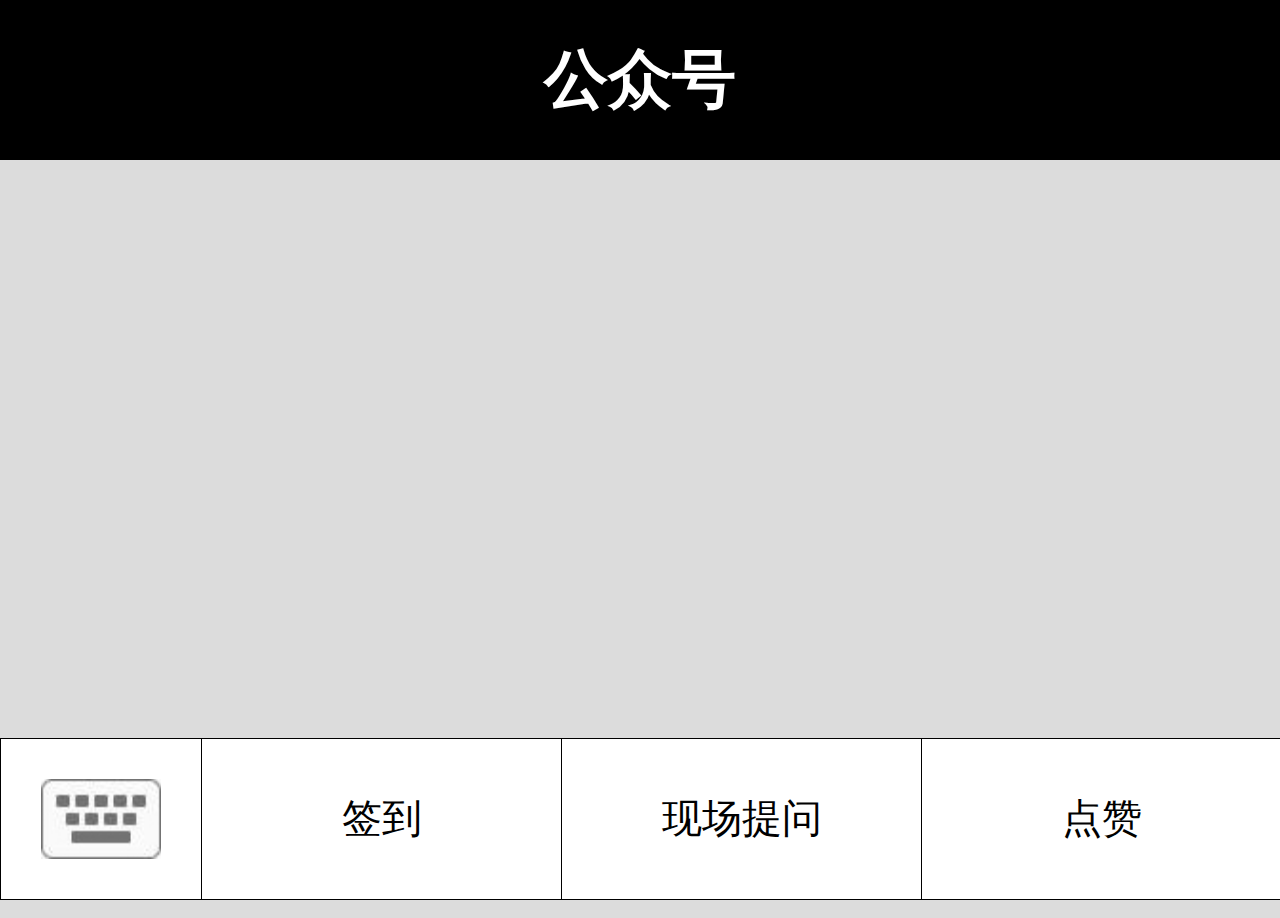
<file: index.html>
<!DOCTYPE html>
<html lang="en">
<head>
    <meta charset="UTF-8">
    <meta name="viewport" content="width=device-width, initial-scale=1.0, maximum-scale=1.0, user-scalable=no">
    <script>
        (function(win,doc){
            function change(){
                doc.documentElement.style.fontSize=doc.documentElement.clientWidth/16+'px';
            }
            change();
            win.addEventListener('resize',change,false);
        })(window,document);
    </script>
    <title>Title</title>
    <style>
        * {padding:0; margin:0;}
        body {background:gainsboro;}
        .box {width:16rem;}
        header {width:16rem; height:2rem; position:absolute; top:0; left:0;}
        header h3 {width:100%; height:100%; background:#000; color:#fff; text-align:center; line-height:2rem; font-size:.8rem;}
        footer {width:16rem;  height:2rem; background:#fff; position:absolute; bottom:0; left:0; border:1px solid #000;}
        footer span {width:2.5rem; height:2rem; float:left;}
        footer span img {width:1.5rem; height:1rem; margin:.5rem;}
        footer a {width:4.5rem; height:2rem; color:#000; font-size:.5rem; box-sizing:border-box; float:left; border-left:1px solid #000; text-decoration:none; text-align:center; line-height:2rem;}
    </style>
    <script src="js/jquery-3.1.1.min.js"></script>
    <script>
        $(document).ready(function(){
            $('.box').css('height', document.documentElement.clientHeight + 'px');
        })
    </script>
</head>
<body>
<div class="box">
    <header><h3>公众号</h3></header>
    <footer>
        <span><img src="img/jp.jpg" alt=""></span>
        <a href="sign.html">签到</a>
        <a href="question.html">现场提问</a>
        <a href="like8.html">点赞</a>
    </footer>
</div>
</body>
</html>
</file>
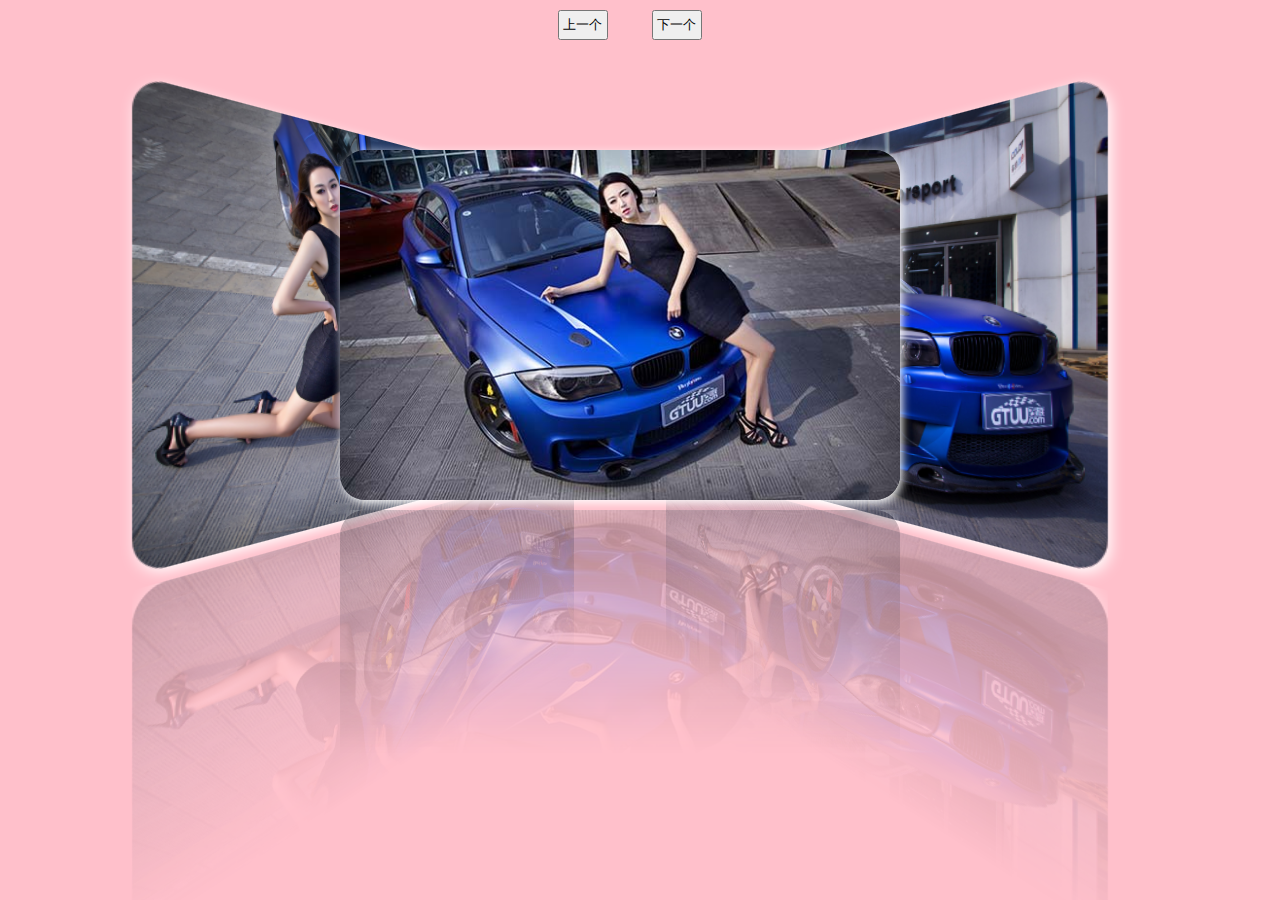
<file: 3Dcarousel.html>
<!DOCTYPE html>
<html lang="en">
<head>
    <meta charset="UTF-8">
    <title>Title</title>
    <style>
        * {margin:0; padding:0; list-style:none;}
        html {overflow:hidden;}
        body {background:pink;}
        ul {position:relative; width:600px; height:400px; margin:100px auto;}
        ul li {opacity:0; position:absolute; left:0; top:0; width:560px; height:350px; border-radius:25px; box-shadow:2px 3px 10px #fff; overflow:hidden;
            transition:1s all ease;
            transform:perspective(800px) translateX(0px) rotateY(0deg);
            -webkit-box-reflect:below 10px -webkit-linear-gradient(rgba(0,0,0,0) 30%, rgba(0,0,0,.3));
        }
        ul li img {width:100%; height:100%;}
        ul li.l2 {opacity:0; transform:perspective(800px) translateX(-300px) rotateY(60deg); z-index:1;}
        ul li.l1 {opacity:1; transform:perspective(800px) translateX(-200px) rotateY(60deg);z-index:2;}
        ul li.cur {opacity:1; z-index:3;}
        ul li.r1 {opacity:1; transform:perspective(800px) translateX(200px) rotateY(-60deg); z-index:2;}
        ul li.r2 {opacity:0; transform:perspective(800px) translateX(300px) rotateY(-60deg); z-index:1;}
        div {margin-left:42%; width:200px; height:50px;}
        div input {width:50px; height:30px; margin:10px 20px;}
    </style>
    <script>
        window.onload=function(){
            var oUl=document.getElementById('ul');
            var oNext=document.getElementById('next');
            var oPrev=document.getElementById('prev');
            var aLi = oUl.children;
            var len = aLi.length;
            var bReady = true;
            var aClass = [];
            for(var i = 0; i < len; i++){
                aClass.push(aLi[i].className);
            };
            oNext.onclick = function(){
                if(!bReady) return;
                bReady = false;
                aClass.unshift(aClass.pop());
                tab();
            };
            oPrev.onclick = function(){
                if(!bReady) return;
                bReady = false;
                aClass.push(aClass.shift());
                tab();
            };
            function tab(){
                for(var i = 0; i < len; i++){
                    aLi[i].className = aClass[i];
                }
                var oCur = oUl.querySelector(".cur");
                oCur.addEventListener("transitionend",function(){
                    bReady = true;
                },false);
            };
        }
    </script>
</head>
<body>
<div>
    <input id="prev" type="button" value="上一个">
    <input id="next" type="button" value="下一个">
</div>
<ul id="ul">
    <li class="l2"><img src="img/01.jpg"</li>
    <li class="l1"><img src="img/02.jpg"></li>
    <li class="cur"><img src="img/03.jpg"></li>
    <li class="r1"><img src="img/04.jpg"></li>
    <li class="r2"><img src="img/05.jpg"></li>
    <li><img src="img/06.jpg"></li>
    <li><img src="img/07.jpg"></li>
    <li><img src="img/08.jpg"></li>
    <li><img src="img/09.jpg"></li>
    <li><img src="img/010.jpg"></li>
    <li><img src="img/011.jpg"></li>
    <li><img src="img/012.jpg"></li>
    <li><img src="img/013.jpg"></li>
    <li><img src="img/014.jpg"></li>
</ul>
</body>
</html>
</file>
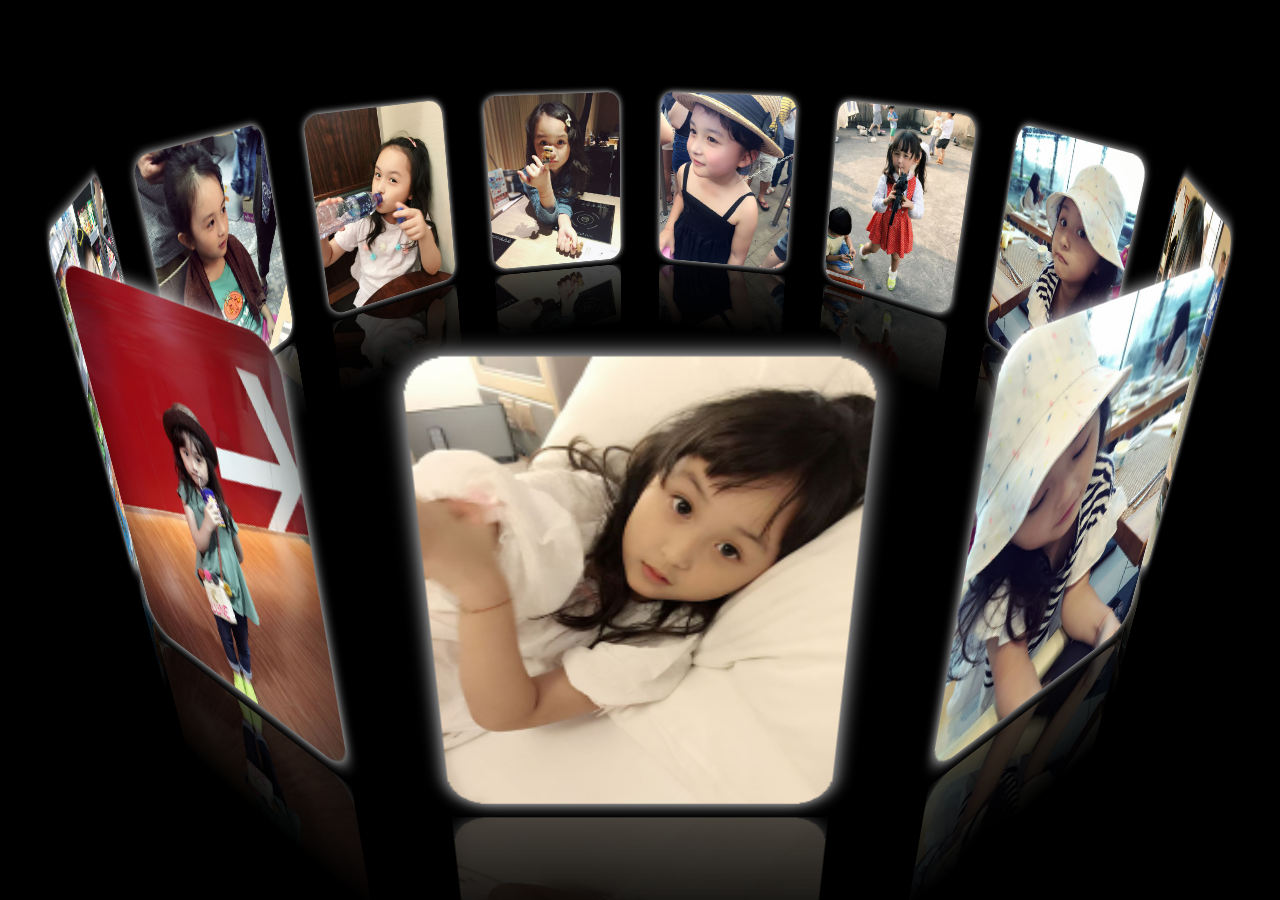
<file: 3Dpicture.html>
<!DOCTYPE html>
<html lang="en">
<head>
    <meta charset="UTF-8">
    <title>Title</title>
    <style>
        * {padding:0; margin:0; list-style:none;}
        html {overflow:hidden;}
        body {background:#000;}
        ul {position:relative; width:200px; height:260px; margin:150px auto;
            transform-style:preserve-3d;
            transform:perspective(800px) rotateX(-20deg);
        }
        ul li {position:absolute; left:0; top:0; width:200px; height:260px; border-radius:20px; overflow:hidden;
            box-shadow:0 0 10px #fff;
            transition:1s all ease;
            transform:rotateY(0deg) translateZ(0px);
            -webkit-box-reflect:below 10px -webkit-linear-gradient(rgba(0,0,0,0) 60%, rgba(0,0,0,.3));
        }
        ul li img {width:100%; height:100%;}
       /* ul:active li {transform:perspective(800px) rotateY(60deg) translateZ(100px);}*/
    </style>
    <script>
        window.onload=function(){
            var oUl=document.getElementById('ul');
            var aLi=oUl.children;
            var len=aLi.length;
            for(var i = 0; i < len; i++){
                var d = 360/len*i;
                aLi[i].style.transition = "1s all ease "+200*(len-i)+"ms";
                aLi[i].style.transform = "rotateY("+d+"deg) translateZ(450px)";
            }
            aLi[0].addEventListener('transitionend',function(){
                for(var i=0; i<len; i++){
                    aLi[i].style.transition = ".5s all ease";
                }
                setOpacity();
            },false);
            function setOpacity(){
                for(var i=0; i<len; i++){
                    var d=Math.abs(360/len*i+y/10)%360;
                    if(d>180){
                        d=360-d;
                    }
                    d = (180 - d)/180;
                    d < 0.3 && (d = 0.3);
                    aLi[i].style.opacity=d;
                }
            }
            var timer = null;
            var speedX = 0;
            var speedY = 0;
            var lastX = 0;
            var lastY = 0;
            var x=200;
            var y=0;
            document.onmousedown=function(ev){
                var disX=ev.clientX-y;
                var disY=ev.clientY-x;
                document.onmousemove=function(ev){
                    x=ev.clientY-disY;
                    y=ev.clientX-disX;
                    if(x > 600){
                        x = 600;
                    } else if(x < -600){
                        x = -600;
                    }
                    oUl.style.transform='perspective(800px) rotateX('+-x/10+'deg) rotateY('+y/10+'deg)';
                    speedX=x-lastX;
                    speedY=y-lastY;
                    lastX=x;
                    lastY=y;
                    setOpacity();
                };
                document.onmouseup=function(){
                    document.onmousemove=null;
                    document.onmouseup=null;
                    clearInterval(timer);
                    timer=setInterval(function(){
                        x+=speedX;
                        y+=speedY;
                        speedX*=.8;
                        speedY*=.8;
                        if(Math.abs(speedX) < 1){
                            speedX = 0;
                        }
                        if(Math.abs(speedY) < 1){
                            speedY = 0;
                        }
                        if(speedX == 0 && speedY == 0){
                            clearInterval(timer);
                        }
                        oUl.style.transform = "perspective(800px) rotateX("+-x/10+"deg) rotateY("+y/10+"deg)";
                    },30);
                    //oUl.style.left=y+'px';
                    //oUl.style.top=x+'px';
                };
                return false;
            };
        }
    </script>
</head>
<body>
    <ul id="ul">
        <li><img src="img/1.jpg"></li>
        <li><img src="img/2.jpg"></li>
        <li><img src="img/3.jpg"></li>
        <li><img src="img/4.jpg"></li>
        <li><img src="img/5.jpg"></li>
        <li><img src="img/6.jpg"></li>
        <li><img src="img/7.jpg"></li>
        <li><img src="img/8.jpg"></li>
        <li><img src="img/9.jpg"></li>
        <li><img src="img/10.jpg"></li>
        <li><img src="img/11.jpg"></li>
    </ul>
</body>
</html>
</file>
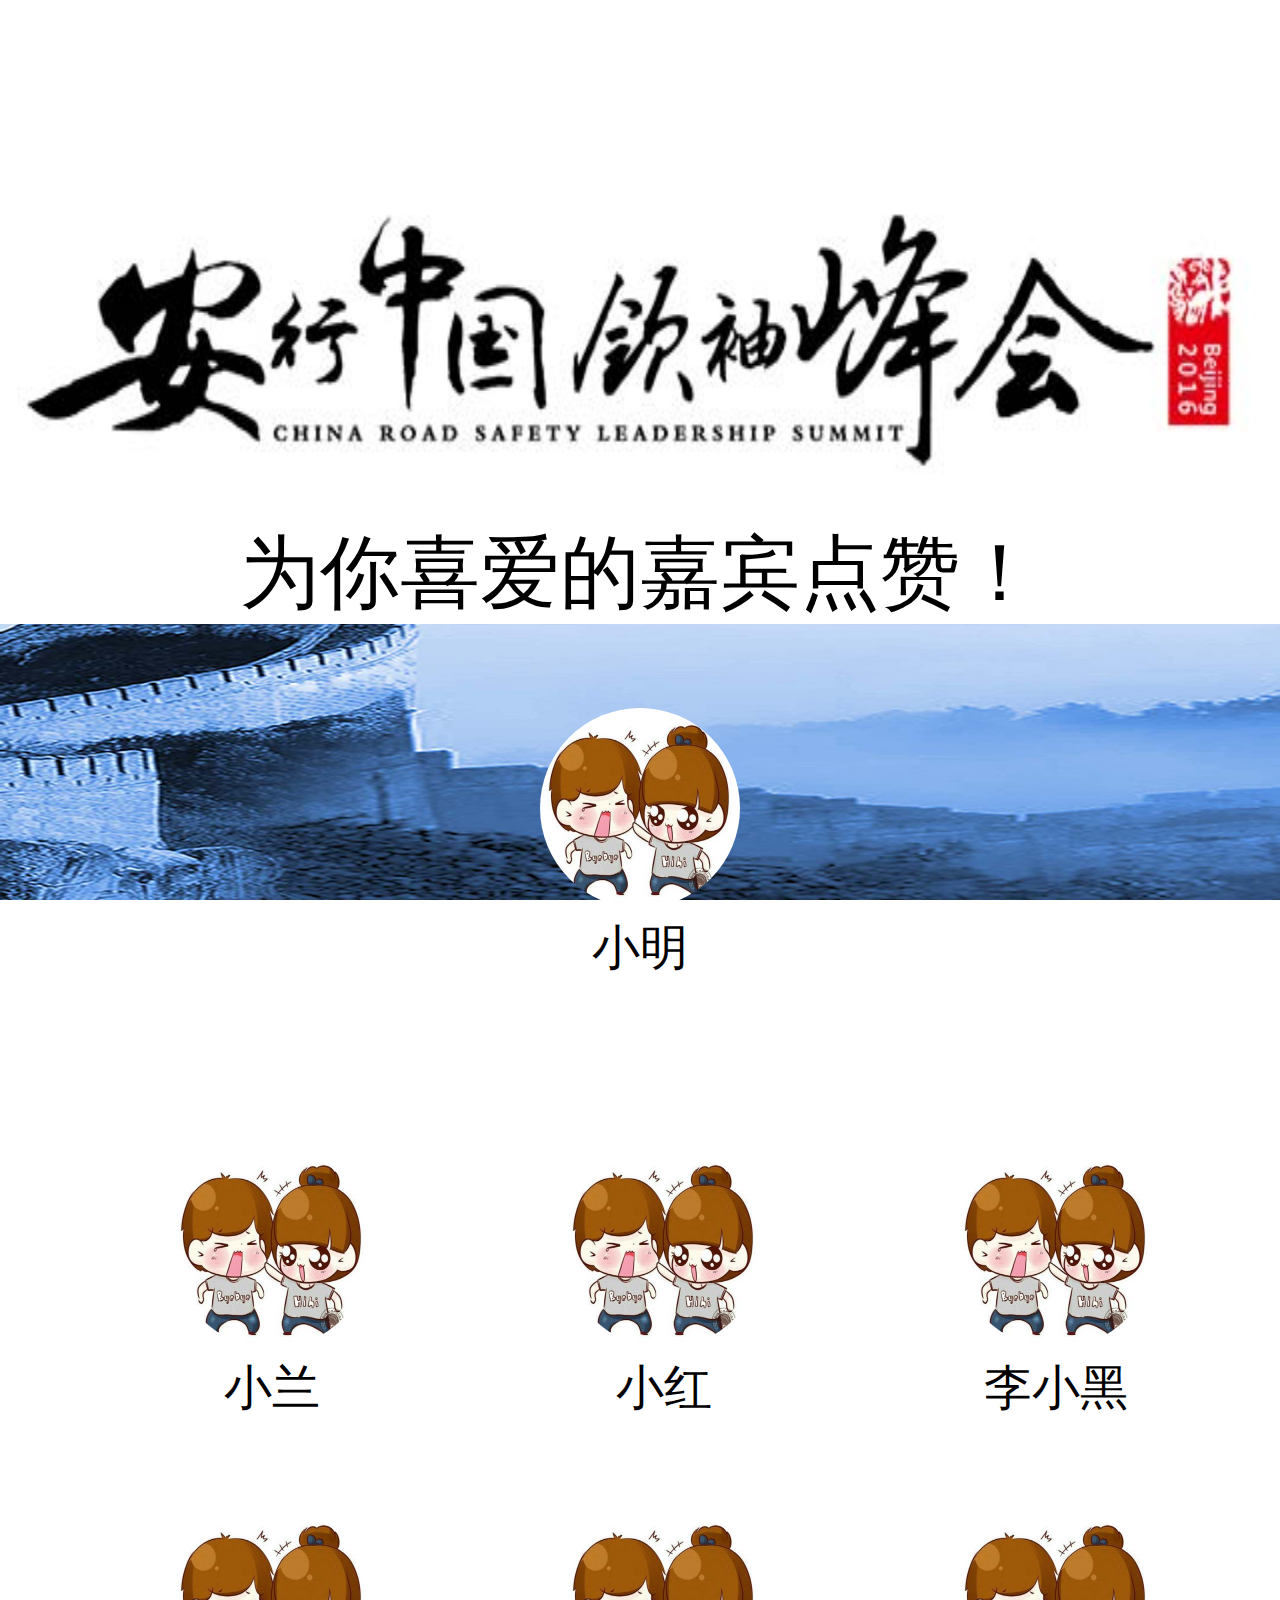
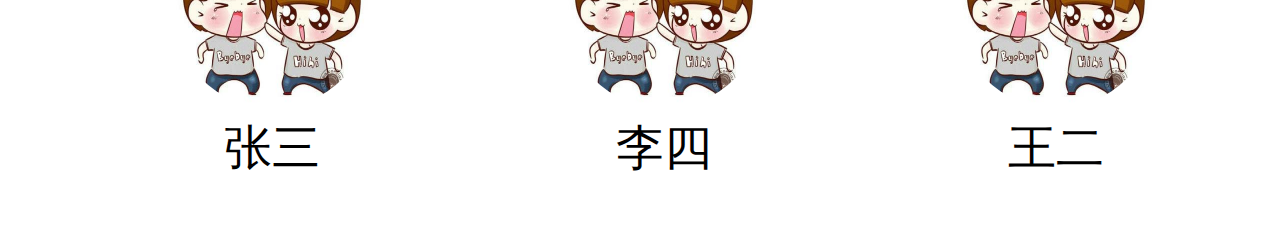
<file: like7.html>
<!DOCTYPE html>
<html lang="en">
<head>
    <meta charset="UTF-8">
    <meta name="viewport" content="width=device-width, initial-scale=1.0, maximum-scale=1.0, user-scalable=no">
    <script>
        (function(win,doc){
            function change(){
                doc.documentElement.style.fontSize=doc.documentElement.clientWidth/16+'px';
            }
            change();
            win.addEventListener('resize',change,false);
        })(window,document);
    </script>
    <title>Title</title>
    <link rel="stylesheet" href="css/style.css">
    <script src="js/jquery-3.1.1.min.js"></script>
    <script>
        $(document).ready(function(){
            $('.section').css('height',document.documentElement.clientHeight+'px');
            $('.view').css('height',document.documentElement.clientHeight+'px');

            //点赞成功提示
            $('ul').each(function(i,elem){
                $(elem).bind('touchend',function(){
                    $(elem).find('li:first').show();
                    setTimeout(function(){
                        $(elem).find('li:first').hide(1000)
                    },1500)
                })
            })
        })
    </script>
</head>
<body>
<section class="section">
    <img class="view" src="img/H5BG.jpg" alt="">
    <img class="logo" src="img/logo.jpg">
    <div class="box like7">
        <p>为你喜爱的嘉宾点赞！</p>
        <ul>
            <li>赞</li>
            <li><img src="img/people.jpg" alt=""></li>
            <li>小明</li>
        </ul>
        <ul>
            <li>赞</li>
            <li><img src="img/people.jpg" alt=""></li>
            <li>小兰</li>
        </ul>
        <ul>
            <li>赞</li>
            <li><img src="img/people.jpg" alt=""></li>
            <li>小红</li>
        </ul>
        <ul>
            <li>赞</li>
            <li><img src="img/people.jpg" alt=""></li>
            <li>李小黑</li>
        </ul>
        <ul>
            <li>赞</li>
            <li><img src="img/people.jpg" alt=""></li>
            <li>张三</li>
        </ul>
        <ul>
            <li>赞</li>
            <li><img src="img/people.jpg" alt=""></li>
            <li>李四</li>
        </ul>
        <ul>
            <li>赞</li>
            <li><img src="img/people.jpg" alt=""></li>
            <li>王二</li>
        </ul>
    </div>
</section>
</body>
</html>
</file>
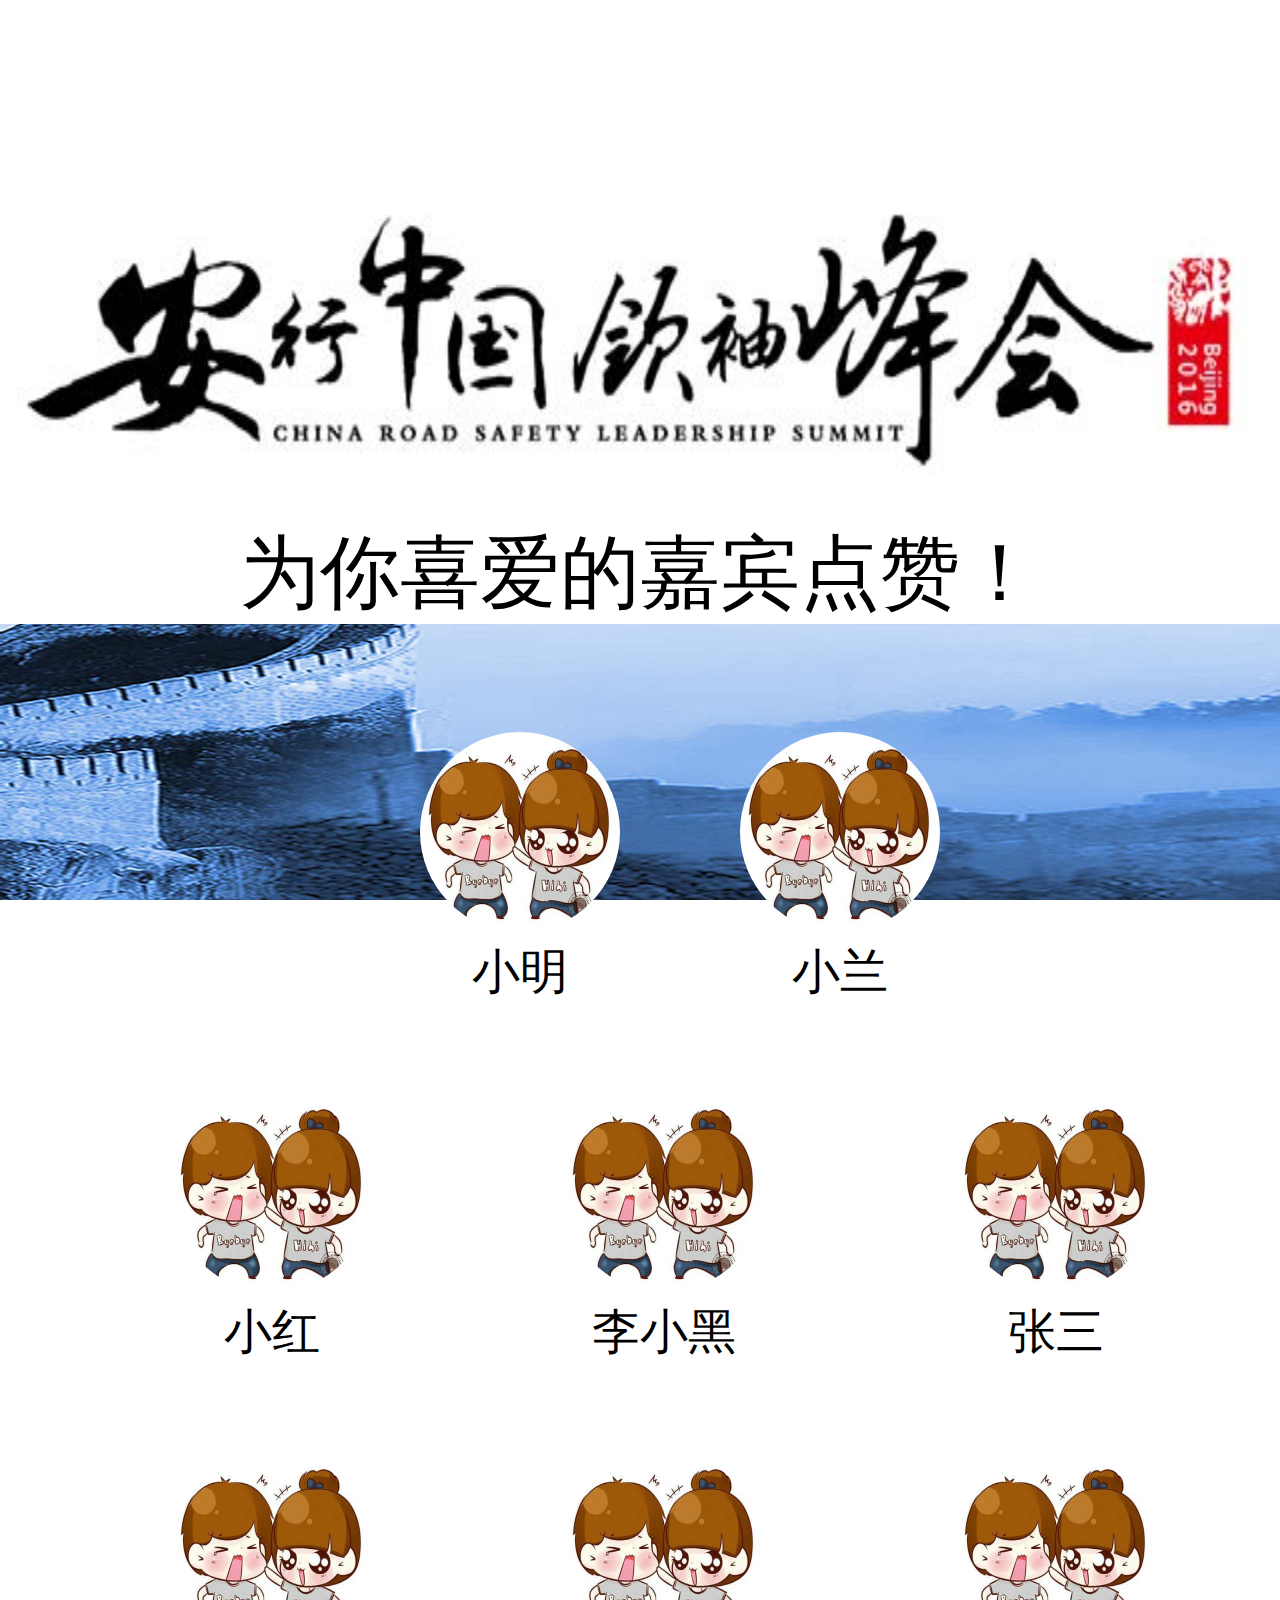
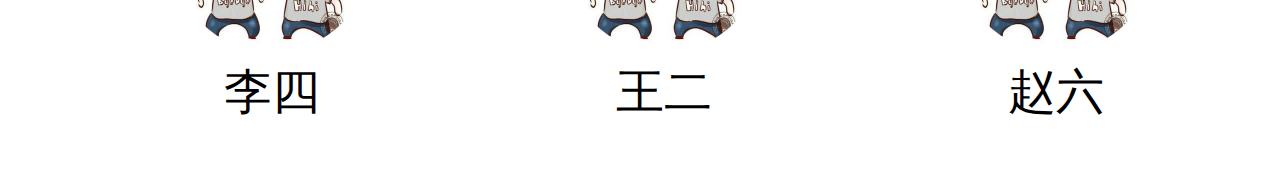
<file: like8.html>
<!DOCTYPE html>
    <html lang="en">
    <head>
    <meta charset="UTF-8">
    <meta name="viewport" content="width=device-width, initial-scale=1.0, maximum-scale=1.0, user-scalable=no">
    <script>
        (function(win,doc){
        function change(){
            doc.documentElement.style.fontSize=doc.documentElement.clientWidth/16+'px';
        }
        change();
        win.addEventListener('resize',change,false);
        })(window,document);
        </script>
    <title>Title</title>
    <link rel="stylesheet" href="css/style.css">
    <script src="js/jquery-3.1.1.min.js"></script>
    <script>
        $(document).ready(function(){
            $('.section').css('height',document.documentElement.clientHeight+'px');
            $('.view').css('height',document.documentElement.clientHeight+'px');

            //点赞成功提示
            $('ul').each(function(i,elem){
                $(elem).bind('touchend',function(){
                    $(elem).find('li:first').show();
                    setTimeout(function(){
                        $(elem).find('li:first').hide(1000)
                    },1500)
                })
            })



        })
    </script>
</head>
<body>
<section class="section">
    <img class="view" src="img/H5BG.jpg" alt="">
    <img class="logo" src="img/logo.jpg">
    <div class="box like_box">
        <p>为你喜爱的嘉宾点赞！</p>
        <ul>
            <li>赞</li>
            <li><img src="img/people.jpg" alt=""></li>
            <li>小明</li>
        </ul>
        <ul>
            <li>赞</li>
            <li><img src="img/people.jpg" alt=""></li>
            <li>小兰</li>
        </ul>
        <ul>
            <li>赞</li>
            <li><img src="img/people.jpg" alt=""></li>
            <li>小红</li>
        </ul>
        <ul>
            <li>赞</li>
            <li><img src="img/people.jpg" alt=""></li>
            <li>李小黑</li>
        </ul>
        <ul>
            <li>赞</li>
            <li><img src="img/people.jpg" alt=""></li>
            <li>张三</li>
        </ul>
        <ul>
            <li>赞</li>
            <li><img src="img/people.jpg" alt=""></li>
            <li>李四</li>
        </ul>
        <ul>
            <li>赞</li>
            <li><img src="img/people.jpg" alt=""></li>
            <li>王二</li>
        </ul>
        <ul>
            <li>赞</li>
            <li><img src="img/people.jpg" alt=""></li>
            <li>赵六</li>
        </ul>
    </div>
</section>
</body>
</html>
</file>
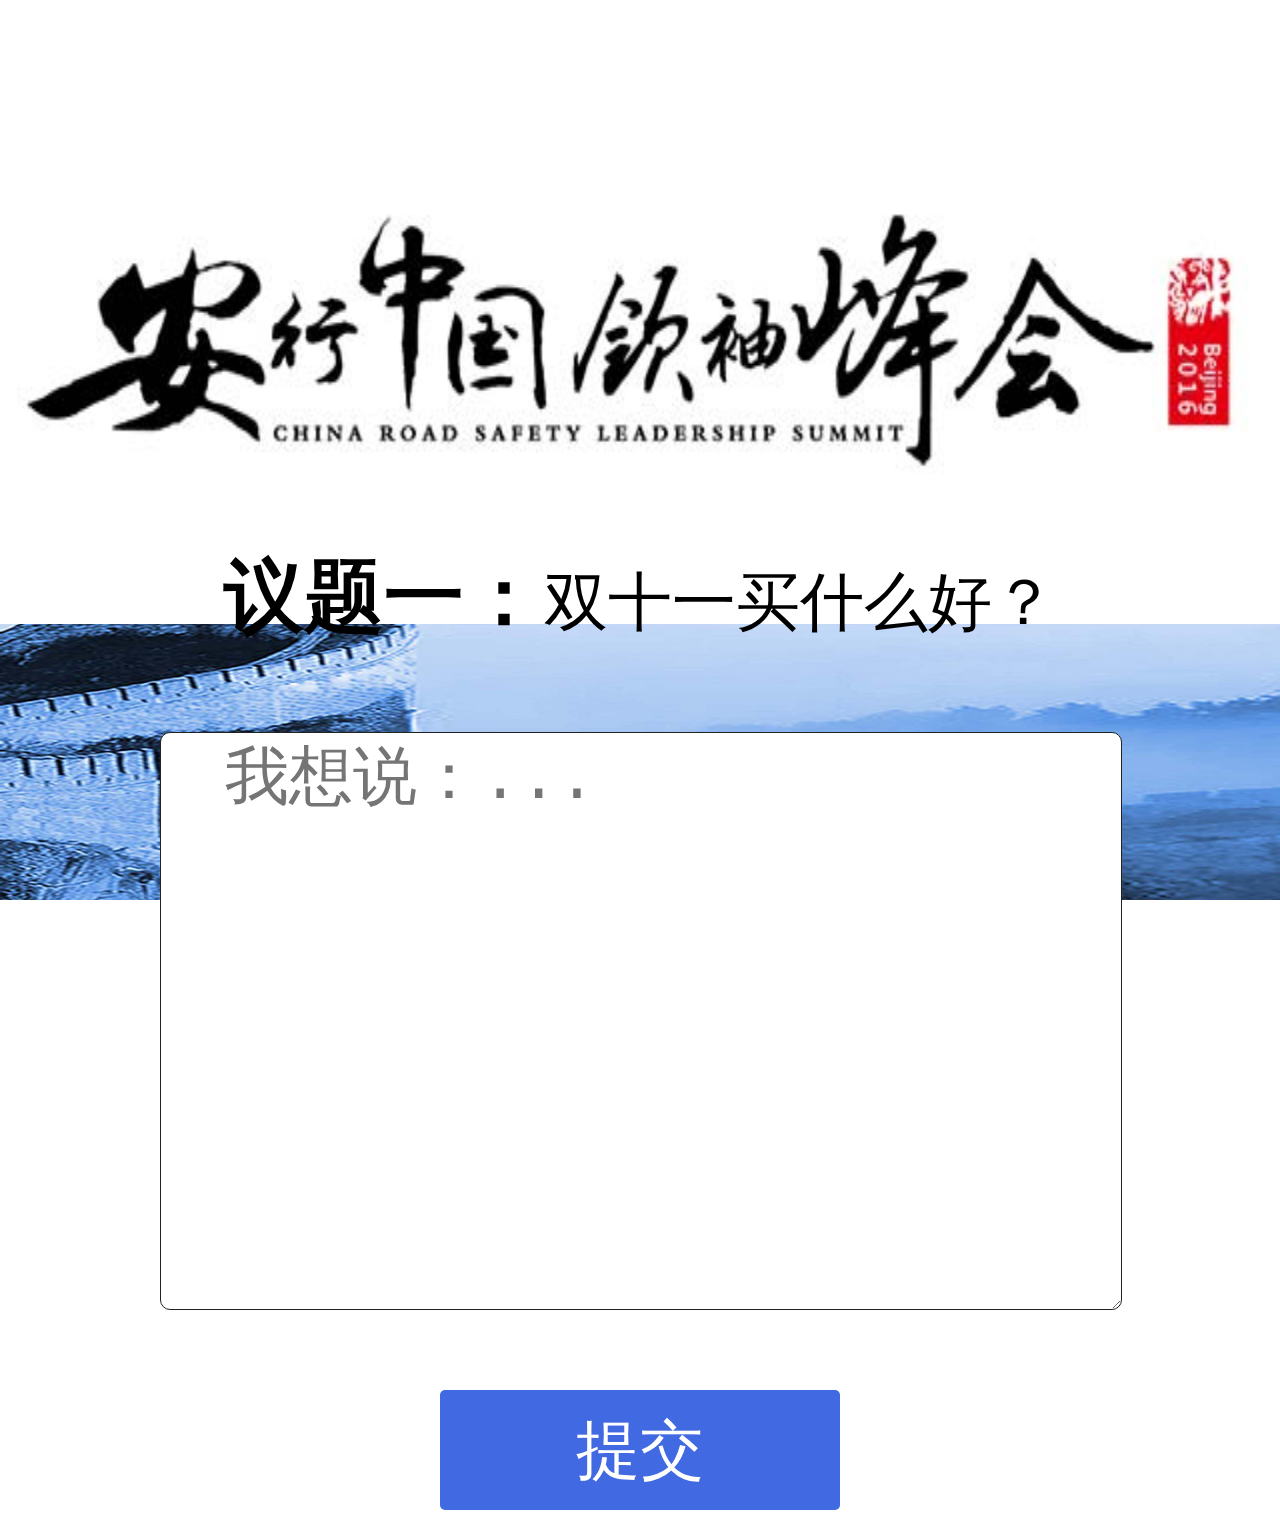
<file: question.html>
<!DOCTYPE html>
<html lang="en">
<head>
    <meta charset="UTF-8">
    <meta name="viewport" content="width=device-width, initial-scale=1.0, maximum-scale=1.0, user-scalable=no">
    <script>
        (function(win,doc){
            function change(){
                doc.documentElement.style.fontSize=doc.documentElement.clientWidth/16+'px';
            }
            change();
            win.addEventListener('resize',change,false);
        })(window,document);
    </script>
    <title>Title</title>
    <link rel="stylesheet" href="css/style.css">
    <script src="js/jquery-3.1.1.min.js"></script>
    <script>
        $(document).ready(function(){
            $('.section').css('height',document.documentElement.clientHeight+'px');
            $('.view').css('height',document.documentElement.clientHeight+'px');

            //提交成功提示
            $('.question_btn').bind('touchend',function(){
                $('.new').show(1000);
                setTimeout(function(){
                    $('.new').hide(1000)
                },2000)
            })
        })
    </script>
</head>
<body>
<section class="section">
    <img class="view" src="img/H5BG.jpg" alt="">
    <img class="logo" src="img/logo.jpg">
    <div class="box question_box">
        <p class="subject"><span>议题一：</span>双十一买什么好？</p>
        <textarea class="content" name="" id="" cols="20" rows="8" placeholder="我想说：..."></textarea>
        <input class="question_btn" type="button" value="提交">
    </div>
    <div class="new">恭喜你，你已成功提交！</div>
</section>
</body>
</html>
</file>
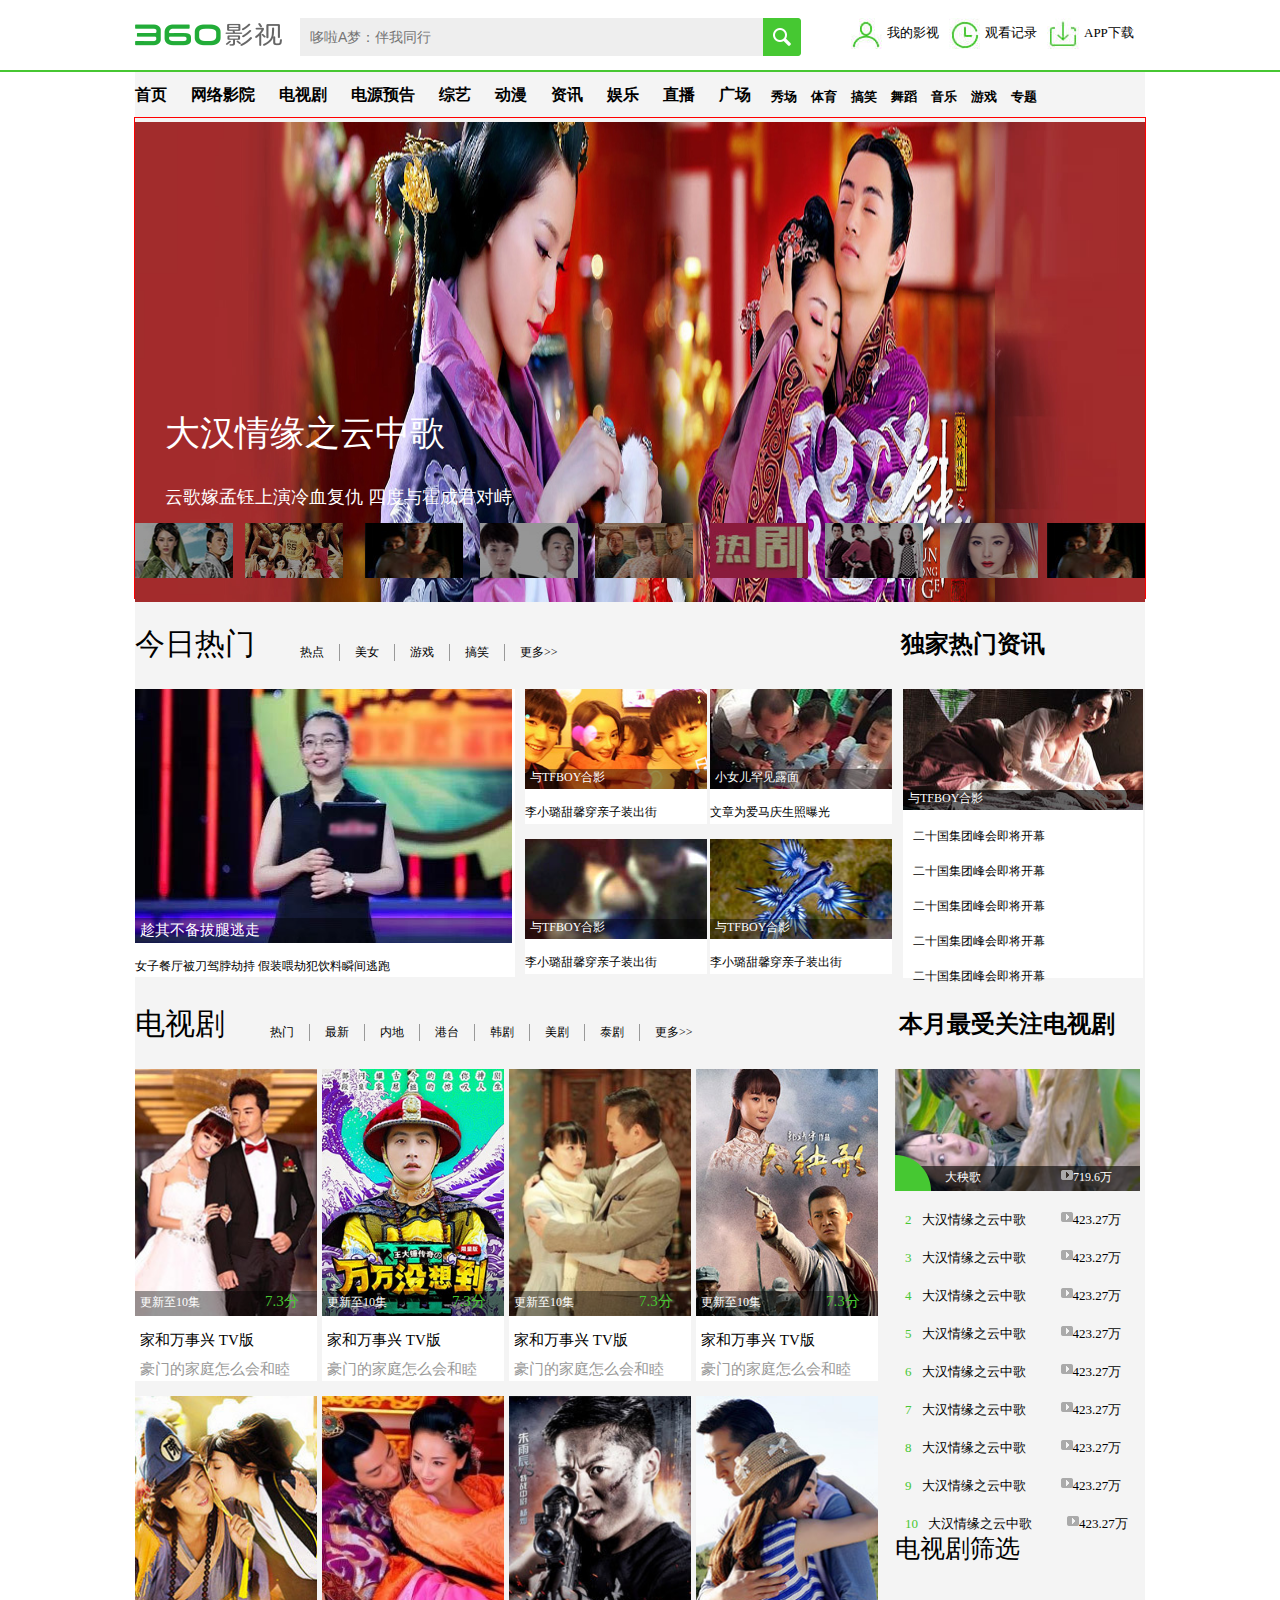
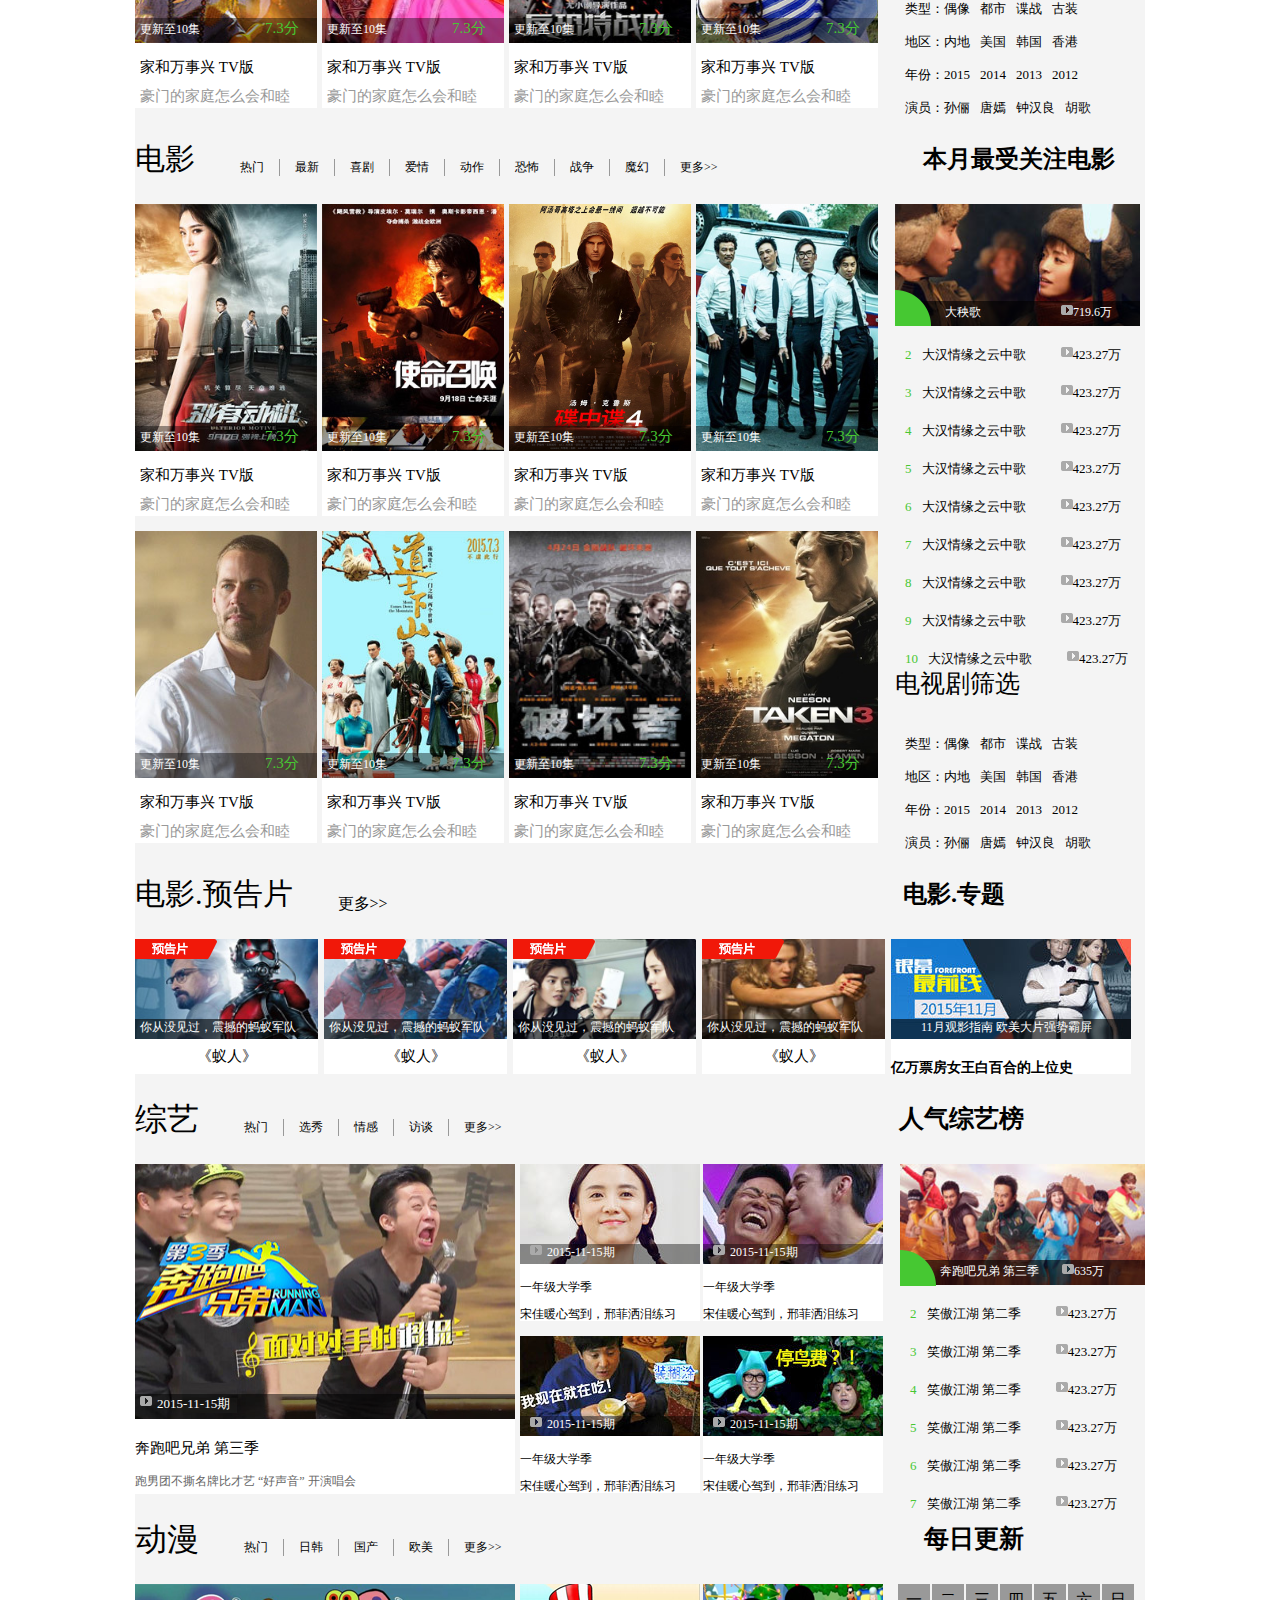
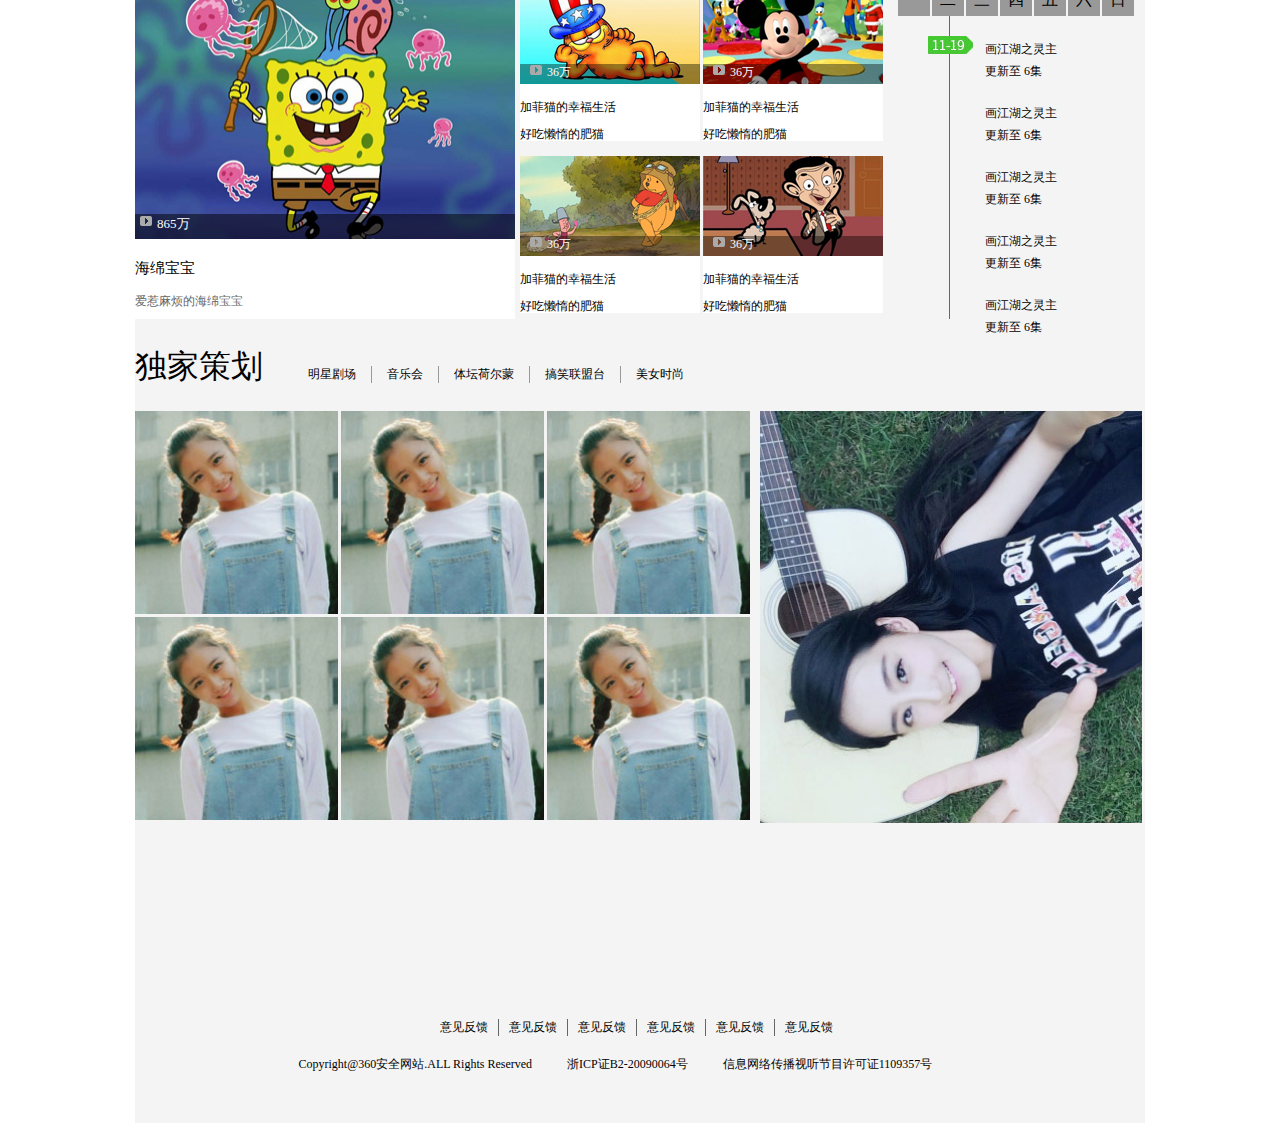
<file: html/360movies.html>
<!DOCTYPE html PUBLIC "-//W3C//DTD XHTML 1.0 Transitional//EN" "http://www.w3.org/TR/xhtml1/DTD/xhtml1-transitional.dtd">
<html xmlns="http://www.w3.org/1999/xhtml">
<head>
<meta http-equiv="Content-Type" content="text/html; charset=utf-8" />
    <meta name="viewport" content="width=device-width">
<title>360影视</title>
<link href="360css/360style.css" rel="stylesheet"  />
</head>
<body>
<div class="box">
    <div class="boss">
        <a href="#" class="one fl"><img src="img/t015b0a114dfb0c1ff9.png" /></a>
        <input type="text" class="one1 fl" placeholder="哆啦A梦：伴我同行" />
        <a href="#" class="one2 fl"><img src="img/t01093f7f7119dcfb83.png" /></a>
        <a href="#" class="one3 fl clearfix"><span class="one31 fl"><img src="img/images/12_03.jpg" /></span><span class="one32 fl">我的影视</span></a>
        <a href="#" class="one3 fl clearfix"><span class="one31 fl"><img src="img/images/12_05.jpg" /></span><span class="one32 fl">观看记录</span></a>
        <a href="#" class="one3 fl clearfix"><span class="one31 fl"><img src="img/images/12_07.jpg" /></span><span class="one32 fl">APP下载</span></a>
    </div>
</div>
<div class="box1">
	<div class="one clearfix">
		<p class="fl">
        	<a href="#" class="one1">首页</a>
            <a href="#" class="one1">网络影院</a>
            <a href="#" class="one1">电视剧</a>
            <a href="#" class="one1">电源预告</a>
            <a href="#" class="one1">综艺</a>
            <a href="#" class="one1">动漫</a>
            <a href="#" class="one1">资讯</a>
            <a href="#" class="one1">娱乐</a>
            <a href="#" class="one1">直播</a>
            <a href="#" class="one1">广场</a>
		</p>
        <p class="fl">
        	<a href="#" class="one2">秀场</a>
            <a href="#" class="one2">体育</a>
            <a href="#" class="one2">搞笑</a>
            <a href="#" class="one2">舞蹈</a>
            <a href="#" class="one2">音乐</a>
            <a href="#" class="one2">游戏</a>
            <a href="#" class="one2">专题</a>
        </p>
	</div>
</div>
<div class="text">
	<div class="one">
    	<div class="one0"><img src="img/t01279b3c8fc58c55ce.jpg" /></div>
    	<div class="one1"><img src="img/t01a9978e10be9f7ba2.jpg" />
        	<div class="two"></div>
        </div>
    	<div class="one2"><img src="img/t01bfe8f6af7b98ed70.jpg" />
        	<div class="two"></div>
        </div>
    	<div class="one3"><img src="img/t01fd1f80f73aa5eca4.jpg" />
        	<div class="two"></div>
        </div>
        <div class="one4"><img src="img/t017ed5f30d00144713.jpg" />
        	<div class="two"></div>
        </div>
        <div class="one5"><img src="img/t01267cb6364e70e2a8.jpg" />
        	<div class="two"></div>
        </div>
        <div class="one6"><img src="img/t01684b416b8f91f904.jpg" />
        	<div class="two"></div>
        </div>
        <div class="one7"><img src="img/t018064d3767249c956.jpg" />
        	<div class="two"></div>
        </div>
        <div class="one8"><img src="img/t018501b4123ed5fe6d.jpg" />
        	<div class="two"></div>
        </div>
        <div class="one9"><img src="img/t01fd1f80f73aa5eca4.jpg" />
        	<div class="two"></div>
        </div>
        <div class="one10">
        	<p class="one101">大汉情缘之云中歌</p>
            <p class="one102">云歌嫁孟钰上演冷血复仇 四度与霍成君对峙</p>
        </div>
    </div>
</div>
<div class="box2">
	<p class="one fl">今日热门</p>
	<a href="#" class="one1 fl">热点</a>
    <a href="#" class="one1 fl">美女</a>
    <a href="#" class="one1 fl">游戏</a>
    <a href="#" class="one1 fl">搞笑</a>
    <a href="#" class="one1 one3 fl">更多>></a>
	<p class="one2 fr">独家热门资讯</p>
</div>
<div class="box3 clearfix">
	<div class="one fl">
        <div class="one0">
            <a href="#" class="one1"><img src="img/t014e145827ce64a47c.jpg" /></a>
            <div class="one2"></div>
            <p class="one3">趁其不备拔腿逃走</p>
        </div>
        <p class="one4">女子餐厅被刀驾脖劫持 假装喂劫犯饮料瞬间逃跑</p>
	</div>
    <div class="boss fl clearfix">
        <div class="two fl">
            <div class="two0">
                <a href="#" class="two1"><img src="img/t01e97edbf3ddfc7ab3.jpg" /></a>
                <div class="two2"></div>
                <p class="two3">与TFBOY合影</p>
            </div>
            <p class="two4">李小璐甜馨穿亲子装出街</p>
        </div>
        <div class="two fl">
            <div class="two0">
                <a href="#" class="two1"><img src="img/t01ebd3361aebe3b3ac.jpg" /></a>
                <div class="two2"></div>
                <p class="two3">小女儿罕见露面</p>
            </div>
            <p class="two4">文章为爱马庆生照曝光</p>
        </div>
        <div class="two fl">
            <div class="two0">
                <a href="#" class="two1"><img src="img/t0149ce812286d92888.jpg" /></a>
                <div class="two2"></div>
                <p class="two3">与TFBOY合影</p>
            </div>
            <p class="two4">李小璐甜馨穿亲子装出街</p>
        </div>
        <div class="two fl">
            <div class="two0">
                <a href="#" class="two1"><img src="img/t01f64e492dc561989e.jpg" /></a>
                <div class="two2"></div>
                <p class="two3">与TFBOY合影</p>
            </div>
            <p class="two4">李小璐甜馨穿亲子装出街</p>
        </div>
    </div>
    <div class="three fl">
        <div class="three0">
            <a href="#" class="three1"><img src="img/t01cd4b4d8411b8e110.jpg" /></a>
            <div class="three2"></div>
            <p class="three3">与TFBOY合影</p>
        </div>
    	<a href="#" class="three4">二十国集团峰会即将开幕</a>
    	<a href="#" class="three4">二十国集团峰会即将开幕</a>
        <a href="#" class="three4">二十国集团峰会即将开幕</a>
        <a href="#" class="three4">二十国集团峰会即将开幕</a>
        <a href="#" class="three4">二十国集团峰会即将开幕</a>
    </div>
</div>
<div class="box4">
	<p class="one fl">电视剧</p>
	<a href="#" class="one1 fl">热门</a>
    <a href="#" class="one1 fl">最新</a>
    <a href="#" class="one1 fl">内地</a>
    <a href="#" class="one1 fl">港台</a>
    <a href="#" class="one1 fl">韩剧</a>
    <a href="#" class="one1 fl">美剧</a>
    <a href="#" class="one1 fl">泰剧</a>
    <a href="#" class="one1 one3 fl">更多>></a>
	<p class="one2 fr">本月最受关注电视剧</p>
</div>
<div class="box5 clearfix">
	<div class="one fl clearfix">
		<div class="one1 fl">
        	<div class="one2">
                <a href="#" class="one21"><img src="img/t019f2bba2134000cd0.jpg" /></a>
                <div class="one22"></div>
                <p class="one23">更新至10集<span>7.3分</span></p>
            </div>
            <p class="one3">家和万事兴 TV版</p>
            <p class="one4">豪门的家庭怎么会和睦</p>
        </div>
        <div class="one1 fl">
        	<div class="one2">
                <a href="#" class="one21"><img src="img/t01326030da6ed5f119.jpg" /></a>
                <div class="one22"></div>
                <p class="one23">更新至10集<span>7.3分</span></p>
            </div>
            <p class="one3">家和万事兴 TV版</p>
            <p class="one4">豪门的家庭怎么会和睦</p>
        </div>
        <div class="one1 fl">
        	<div class="one2">
                <a href="#" class="one21"><img src="img/t01a973cf9ac7efb862.jpg" /></a>
                <div class="one22"></div>
                <p class="one23">更新至10集<span>7.3分</span></p>
            </div>
            <p class="one3">家和万事兴 TV版</p>
            <p class="one4">豪门的家庭怎么会和睦</p>
        </div>
        <div class="one1 fl">
        	<div class="one2">
                <a href="#" class="one21"><img src="img/t012b56117729092b28.jpg" /></a>
                <div class="one22"></div>
                <p class="one23">更新至10集<span>7.3分</span></p>
            </div>
            <p class="one3">家和万事兴 TV版</p>
            <p class="one4">豪门的家庭怎么会和睦</p>
        </div>
        <div class="one1 fl">
        	<div class="one2">
                <a href="#" class="one21"><img src="img/t011e3db8ca2ce87806.jpg" /></a>
                <div class="one22"></div>
                <p class="one23">更新至10集<span>7.3分</span></p>
            </div>
            <p class="one3">家和万事兴 TV版</p>
            <p class="one4">豪门的家庭怎么会和睦</p>
        </div>
        <div class="one1 fl">
        	<div class="one2">
                <a href="#" class="one21"><img src="img/t01ee5d4a784f840109.jpg" /></a>
                <div class="one22"></div>
                <p class="one23">更新至10集<span>7.3分</span></p>
            </div>
            <p class="one3">家和万事兴 TV版</p>
            <p class="one4">豪门的家庭怎么会和睦</p>
        </div>
        <div class="one1 fl">
        	<div class="one2">
                <a href="#" class="one21"><img src="img/t01144b545badf119e2.jpg" /></a>
                <div class="one22"></div>
                <p class="one23">更新至10集<span>7.3分</span></p>
            </div>
            <p class="one3">家和万事兴 TV版</p>
            <p class="one4">豪门的家庭怎么会和睦</p>
        </div>
        <div class="one1 fl">
        	<div class="one2">
                <a href="#" class="one21"><img src="img/t01b5f52fd4c673ff7e.jpg" /></a>
                <div class="one22"></div>
                <p class="one23">更新至10集<span>7.3分</span></p>
            </div>
            <p class="one3">家和万事兴 TV版</p>
            <p class="one4">豪门的家庭怎么会和睦</p>
        </div>
	</div>
    <div class="two fl">
    	<div class="two1">
    		<div class="two2">
            	<a href="#" class="two21"><img src="img/t01c2ed21113ed03c95.jpg" /></a>
                <div class="two22"></div>
                <p class="two23">大秧歌<span class="l"></span>719.6万</p> 
                <div class="two24"><img src="img/t01ed6a1e044fe0626f.png" /></div>
        	</div>
            <p class="two3"><span class="two31">2</span>大汉情缘之云中歌<span class="two32"></span>423.27万</p>
            <p class="two3"><span class="two31">3</span>大汉情缘之云中歌<span class="two32"></span>423.27万</p>
            <p class="two3"><span class="two31">4</span>大汉情缘之云中歌<span class="two32"></span>423.27万</p>
            <p class="two3"><span class="two31">5</span>大汉情缘之云中歌<span class="two32"></span>423.27万</p>
            <p class="two3"><span class="two31">6</span>大汉情缘之云中歌<span class="two32"></span>423.27万</p>
            <p class="two3"><span class="two31">7</span>大汉情缘之云中歌<span class="two32"></span>423.27万</p>
            <p class="two3"><span class="two31">8</span>大汉情缘之云中歌<span class="two32"></span>423.27万</p>
            <p class="two3"><span class="two31">9</span>大汉情缘之云中歌<span class="two32"></span>423.27万</p>
            <p class="two3"><span class="two31">10</span>大汉情缘之云中歌<span class="two32"></span>423.27万</p>
        </div>
        <p class="two4">电视剧筛选</p>
        <p class="two5">类型：<a href="#">偶像</a><a href="#">都市</a><a href="#">谍战</a><a href="#">古装</a></p>
        <p class="two5">地区：<a href="#">内地</a><a href="#">美国</a><a href="#">韩国</a><a href="#">香港</a></p>
        <p class="two5">年份：<a href="#">2015</a><a href="#">2014</a><a href="#">2013</a><a href="#">2012</a></p>
        <p class="two5">演员：<a href="#">孙俪</a><a href="#">唐嫣</a><a href="#">钟汉良</a><a href="#">胡歌</a></p>
    </div> 
</div>
<div class="box4">
	<p class="one fl">电影</p>
	<a href="#" class="one1 fl">热门</a>
    <a href="#" class="one1 fl">最新</a>
    <a href="#" class="one1 fl">喜剧</a>
    <a href="#" class="one1 fl">爱情</a>
    <a href="#" class="one1 fl">动作</a>
    <a href="#" class="one1 fl">恐怖</a>
    <a href="#" class="one1 fl">战争</a>
    <a href="#" class="one1 fl">魔幻</a>
    <a href="#" class="one1 one3 fl">更多>></a>
	<p class="one2 fr">本月最受关注电影</p>
</div>
<div class="box5 clearfix">
	<div class="one fl clearfix">
		<div class="one1 fl">
        	<div class="one2">
                <a href="#" class="one21"><img src="img/t01c4d1e1d2fec1a023.jpg" /></a>
                <div class="one22"></div>
                <p class="one23">更新至10集<span>7.3分</span></p>
            </div>
            <p class="one3">家和万事兴 TV版</p>
            <p class="one4">豪门的家庭怎么会和睦</p>
        </div>
        <div class="one1 fl">
        	<div class="one2">
                <a href="#" class="one21"><img src="img/t01a2c703fa0b457965.jpg" /></a>
                <div class="one22"></div>
                <p class="one23">更新至10集<span>7.3分</span></p>
            </div>
            <p class="one3">家和万事兴 TV版</p>
            <p class="one4">豪门的家庭怎么会和睦</p>
        </div>
        <div class="one1 fl">
        	<div class="one2">
                <a href="#" class="one21"><img src="img/t014f961d369cb1f141.jpg" /></a>
                <div class="one22"></div>
                <p class="one23">更新至10集<span>7.3分</span></p>
            </div>
            <p class="one3">家和万事兴 TV版</p>
            <p class="one4">豪门的家庭怎么会和睦</p>
        </div>
        <div class="one1 fl">
        	<div class="one2">
                <a href="#" class="one21"><img src="img/t01f2f85dc91b759ccf.jpg" /></a>
                <div class="one22"></div>
                <p class="one23">更新至10集<span>7.3分</span></p>
            </div>
            <p class="one3">家和万事兴 TV版</p>
            <p class="one4">豪门的家庭怎么会和睦</p>
        </div>
        <div class="one1 fl">
        	<div class="one2">
                <a href="#" class="one21"><img src="img/t01115b18d21607fa3b.jpg" /></a>
                <div class="one22"></div>
                <p class="one23">更新至10集<span>7.3分</span></p>
            </div>
            <p class="one3">家和万事兴 TV版</p>
            <p class="one4">豪门的家庭怎么会和睦</p>
        </div>
        <div class="one1 fl">
        	<div class="one2">
                <a href="#" class="one21"><img src="img/t01861b768af4244e3b.jpg" /></a>
                <div class="one22"></div>
                <p class="one23">更新至10集<span>7.3分</span></p>
            </div>
            <p class="one3">家和万事兴 TV版</p>
            <p class="one4">豪门的家庭怎么会和睦</p>
        </div>
        <div class="one1 fl">
        	<div class="one2">
                <a href="#" class="one21"><img src="img/t01f55f33193a6cc590.jpg" /></a>
                <div class="one22"></div>
                <p class="one23">更新至10集<span>7.3分</span></p>
            </div>
            <p class="one3">家和万事兴 TV版</p>
            <p class="one4">豪门的家庭怎么会和睦</p>
        </div>
        <div class="one1 fl">
        	<div class="one2">
                <a href="#" class="one21"><img src="img/t01e9da4cc5ada0407a.jpg" /></a>
                <div class="one22"></div>
                <p class="one23">更新至10集<span>7.3分</span></p>
            </div>
            <p class="one3">家和万事兴 TV版</p>
            <p class="one4">豪门的家庭怎么会和睦</p>
        </div>
	</div>
    <div class="two fl">
    	<div class="two1">
    		<div class="two2">
            	<a href="#" class="two21"><img src="img/t01d2bec268fdc9f215.jpg" /></a>
                <div class="two22"></div>
                <p class="two23">大秧歌<span class="l"></span>719.6万</p> 
                <div class="two24"><img src="img/t01ed6a1e044fe0626f.png" /></div>
        	</div>
            <p class="two3"><span class="two31">2</span>大汉情缘之云中歌<span class="two32"></span>423.27万</p>
            <p class="two3"><span class="two31">3</span>大汉情缘之云中歌<span class="two32"></span>423.27万</p>
            <p class="two3"><span class="two31">4</span>大汉情缘之云中歌<span class="two32"></span>423.27万</p>
            <p class="two3"><span class="two31">5</span>大汉情缘之云中歌<span class="two32"></span>423.27万</p>
            <p class="two3"><span class="two31">6</span>大汉情缘之云中歌<span class="two32"></span>423.27万</p>
            <p class="two3"><span class="two31">7</span>大汉情缘之云中歌<span class="two32"></span>423.27万</p>
            <p class="two3"><span class="two31">8</span>大汉情缘之云中歌<span class="two32"></span>423.27万</p>
            <p class="two3"><span class="two31">9</span>大汉情缘之云中歌<span class="two32"></span>423.27万</p>
            <p class="two3"><span class="two31">10</span>大汉情缘之云中歌<span class="two32"></span>423.27万</p>
        </div>
        <p class="two4">电视剧筛选</p>
        <p class="two5">类型：<a href="#">偶像</a><a href="#">都市</a><a href="#">谍战</a><a href="#">古装</a></p>
        <p class="two5">地区：<a href="#">内地</a><a href="#">美国</a><a href="#">韩国</a><a href="#">香港</a></p>
        <p class="two5">年份：<a href="#">2015</a><a href="#">2014</a><a href="#">2013</a><a href="#">2012</a></p>
        <p class="two5">演员：<a href="#">孙俪</a><a href="#">唐嫣</a><a href="#">钟汉良</a><a href="#">胡歌</a></p>
    </div> 
</div>
<div class="box6">
	<p class="one fl">电影.预告片</p>
    <a href="#" class="one1 fl">更多>></a>
	<p class="one2 fr">电影.专题</p>
</div>
<div class="box7 clearfix">
    <div class="one fl">
            <div class="one0">
                <a href="#" class="one1"><img src="img/t017596727a65736062.jpg" /></a>
                <div class="one2"></div>
                <p class="one3">你从没见过，震撼的蚂蚁军队</p>
                <div class="one4"><img src="img/t019ef309043fe7ad3f.png" /></div>
            </div>
            <a href="#" class="one5">《蚁人》</a>
    </div>
	<div class="one fl">
            <div class="one0">
                <a href="#" class="one1"><img src="img/t01650fcf17120a5627.jpg" /></a>
                <div class="one2"></div>
                <p class="one3">你从没见过，震撼的蚂蚁军队</p>
                <div class="one4"><img src="img/t019ef309043fe7ad3f.png" /></div>
            </div>
            <a href="#" class="one5">《蚁人》</a>
    </div>
    <div class="one fl">
            <div class="one0">
                <a href="#" class="one1"><img src="img/t017f9056e6e0509560.jpg" /></a>
                <div class="one2"></div>
                <p class="one3">你从没见过，震撼的蚂蚁军队</p>
                <div class="one4"><img src="img/t019ef309043fe7ad3f.png" /></div>
            </div>
            <a href="#" class="one5">《蚁人》</a>
    </div>
    <div class="one fl">
            <div class="one0">
                <a href="#" class="one1"><img src="img/t016032f6f5b85d5746.jpg" /></a>
                <div class="one2"></div>
                <p class="one3">你从没见过，震撼的蚂蚁军队</p>
                <div class="one4"><img src="img/t019ef309043fe7ad3f.png" /></div>
            </div>
            <a href="#" class="one5">《蚁人》</a>
    </div>
    <div class="two fl">
    	<div class="two0">
            <a href="#" class="two1"><img src="img/t01c14bd486fd3b5fd6.jpg" /></a>
            <div class="two2"></div>
            <p class="two3">11月观影指南 欧美大片强势霸屏</p>
        </div>
        <a href="#" class="two4">亿万票房女王白百合的上位史</a>
    </div>
</div>
<div class="box8">
	<p class="one fl">综艺</p>
	<a href="#" class="one1 fl">热门</a>
    <a href="#" class="one1 fl">选秀</a>
    <a href="#" class="one1 fl">情感</a>
    <a href="#" class="one1 fl">访谈</a>
    <a href="#" class="one1 one3 fl">更多>></a>
	<p class="one2 fr">人气综艺榜</p>
</div>
<div class="box9 clearfix">
	<div class="one fl">
    	<div class="one0">
            <a href="#" class="one1"><img src="img/t01f7331447c8444211.jpg" /></a>
            <div class="one2"></div>
            <p class="one3"><span></span>2015-11-15期</p>
        </div>
        <a href="#" class="one4">奔跑吧兄弟 第三季</a>
        <a href="#" class="one5">跑男团不撕名牌比才艺 “好声音” 开演唱会</a>
    </div>
	<div class="boss fl clearfix">
        <div class="two fl">
            <div class="two0">
                <a href="#" class="two1"><img src="img/t014679aeadedfba987.jpg" /></a>
                <div class="two2"></div>
                <p class="two3"><span></span>2015-11-15期</p>
            </div>
            <p class="two4">一年级大学季</p>
            <p class="two5">宋佳暖心驾到，邢菲洒泪练习</p>
        </div>
        <div class="two fl">
            <div class="two0">
                <a href="#" class="two1"><img src="img/t0163766e2051183d11.jpg" /></a>
                <div class="two2"></div>
                <p class="two3"><span></span>2015-11-15期</p>
            </div>
            <p class="two4">一年级大学季</p>
            <p class="two5">宋佳暖心驾到，邢菲洒泪练习</p>
        </div>
        <div class="two fl">
            <div class="two0">
                <a href="#" class="two1"><img src="img/t0129150034cb0fd033.jpg" /></a>
                <div class="two2"></div>
                <p class="two3"><span></span>2015-11-15期</p>
            </div>
            <p class="two4">一年级大学季</p>
            <p class="two5">宋佳暖心驾到，邢菲洒泪练习</p>
        </div>
        <div class="two fl">
            <div class="two0">
                <a href="#" class="two1"><img src="img/t01505e9579464f4825.jpg" /></a>
                <div class="two2"></div>
                <p class="two3"><span></span>2015-11-15期</p>
            </div>
            <p class="two4">一年级大学季</p>
            <p class="two5">宋佳暖心驾到，邢菲洒泪练习</p>
        </div>
    </div>
	<div class="three fl">
    	<div class="three1">
    		<div class="three2">
            	<a href="#" class="three21"><img src="img/t01565ae109d01e6b47.jpg" /></a>
                <div class="three22"></div>
                <p class="three23">奔跑吧兄弟 第三季<span class="l"></span>635万</p> 
                <div class="three24"><img src="img/t01ed6a1e044fe0626f.png" /></div>
        	</div>
            <p class="three3"><span class="three31">2</span>笑傲江湖 第二季<span class="three32"></span>423.27万</p>
            <p class="three3"><span class="three31">3</span>笑傲江湖 第二季<span class="three32"></span>423.27万</p>
            <p class="three3"><span class="three31">4</span>笑傲江湖 第二季<span class="three32"></span>423.27万</p>
            <p class="three3"><span class="three31">5</span>笑傲江湖 第二季<span class="three32"></span>423.27万</p>
            <p class="three3"><span class="three31">6</span>笑傲江湖 第二季<span class="three32"></span>423.27万</p>
            <p class="three3"><span class="three31">7</span>笑傲江湖 第二季<span class="three32"></span>423.27万</p>
        </div>
    </div>   
</div>
<div class="box8">
	<p class="one fl">动漫</p>
	<a href="#" class="one1 fl">热门</a>
    <a href="#" class="one1 fl">日韩</a>
    <a href="#" class="one1 fl">国产</a>
    <a href="#" class="one1 fl">欧美</a>
    <a href="#" class="one1 one3 fl">更多>></a>
	<p class="one2 fr">每日更新</p>
</div>

<div class="box10 clearfix">
	<div class="one fl">
    	<div class="one0">
            <a href="#" class="one1"><img src="img/t0158be0b7f78864e3a.png" /></a>
            <div class="one2"></div>
            <p class="one3"><span></span>865万</p>
        </div>
        <a href="#" class="one4">海绵宝宝</a>
        <a href="#" class="one5">爱惹麻烦的海绵宝宝</a>
    </div>
	<div class="boss fl clearfix">
        <div class="two fl">
            <div class="two0">
                <a href="#" class="two1"><img src="img/t01d15838b7308c10f2.png" /></a>
                <div class="two2"></div>
                <p class="two3"><span></span>36万</p>
            </div>
            <p class="two4">加菲猫的幸福生活</p>
            <p class="two5">好吃懒惰的肥猫</p>
        </div>
        <div class="two fl">
            <div class="two0">
                <a href="#" class="two1"><img src="img/t01d8a50b0ceb0b69a0.png" /></a>
                <div class="two2"></div>
                <p class="two3"><span></span>36万</p>
            </div>
            <p class="two4">加菲猫的幸福生活</p>
            <p class="two5">好吃懒惰的肥猫</p>
        </div>
        <div class="two fl">
            <div class="two0">
                <a href="#" class="two1"><img src="img/t01c6f6b10e3b20b386.png" /></a>
                <div class="two2"></div>
                <p class="two3"><span></span>36万</p>
            </div>
            <p class="two4">加菲猫的幸福生活</p>
            <p class="two5">好吃懒惰的肥猫</p>
        </div>
        <div class="two fl">
            <div class="two0">
                <a href="#" class="two1"><img src="img/t0152ee44c274ae3177.png" /></a>
                <div class="two2"></div>
                <p class="two3"><span></span>36万</p>
            </div>
            <p class="two4">加菲猫的幸福生活</p>
            <p class="two5">好吃懒惰的肥猫</p>
        </div>
    </div>
	<div class="three fl">
    	<p class="three1">
        	<a href="#" class="fl">一</a>
        	<a href="#" class="fl">二</a>
            <a href="#" class="fl">三</a>
            <a href="#" class="fl">四</a>
            <a href="#" class="fl">五</a>
            <a href="#" class="fl">六</a>
            <a href="#" class="fl">日</a>
        </p>
    	<div class="three2">
        	<div class="three21">
            	<p class="three211">
                	<a href="#">画江湖之灵主</a>
                    <a href="#">更新至 6集</a>
            	</p>
                <p class="three211">
                	<a href="#">画江湖之灵主</a>
                    <a href="#">更新至 6集</a>
            	</p>
                <p class="three211">
                	<a href="#">画江湖之灵主</a>
                    <a href="#">更新至 6集</a>
            	</p>
                <p class="three211">
                	<a href="#">画江湖之灵主</a>
                    <a href="#">更新至 6集</a>
            	</p>
                <p class="three211">
                	<a href="#">画江湖之灵主</a>
                    <a href="#">更新至 6集</a>
            	</p>
            </div>
        	<div class="three22"><img src="img/5.png" /></div>
        </div>
    </div>

</div>
<div class="box11">
	<p class="one fl">独家策划</p>
	<a href="#" class="one1 fl">明星剧场</a>
    <a href="#" class="one1 fl">音乐会</a>
    <a href="#" class="one1 fl">体坛荷尔蒙</a>
    <a href="#" class="one1 fl">搞笑联盟台</a>
    <a href="#" class="one1 one3 fl">美女时尚</a>
</div>
<div class="box12">
	<div class="one fl clearfix">
		<a href="#" class="one1 fl"><img src="img/3.png" /></a>
		<a href="#" class="one1 fl"><img src="img/3.png" /></a>
        <a href="#" class="one1 fl"><img src="img/3.png" /></a>
        <a href="#" class="one1 fl"><img src="img/3.png" /></a>
        <a href="#" class="one1 fl"><img src="img/3.png" /></a>
        <a href="#" class="one1 fl"><img src="img/3.png" /></a>
	</div>
    <a href="#" class="two fl"><img src="img/4.png" /></a>
</div>
<div class="box13">
	<div class="one clearfix">
    	<a href="#" class="fl">意见反馈</a>
        <a href="#" class="fl">意见反馈</a>
        <a href="#" class="fl">意见反馈</a>
        <a href="#" class="fl">意见反馈</a>
        <a href="#" class="fl">意见反馈</a>
        <a href="#" class="one1 fl">意见反馈</a>
	</div>
    <div class="two clearfix">
    	<a href="#" class="fl">Copyright@360安全网站.ALL Rights Reserved</a>
        <a href="#" class="fl">浙ICP证B2-20090064号</a>
        <a href="#" class="fl">信息网络传播视听节目许可证1109357号</a>
	</div>
</div>
</body>
</html>
</file>
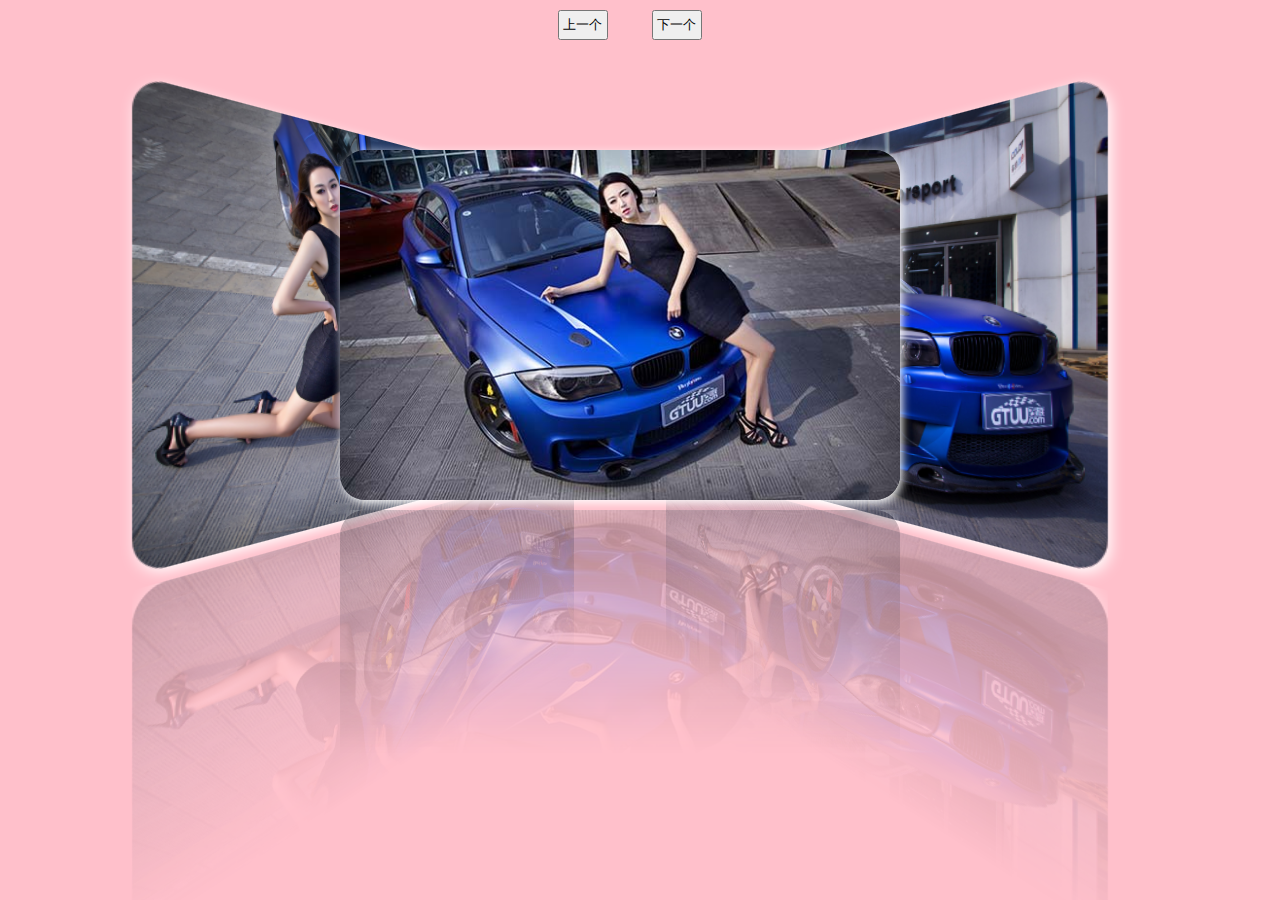
<file: html/3Dcarousel.html>
<!DOCTYPE html>
<html lang="en">
<head>
    <meta charset="UTF-8">
    <meta name="viewport" content="width=device-width">
    <title>3D轮播图</title>
    <style>
        * {margin:0; padding:0; list-style:none;}
        html {overflow:hidden;}
        body {background:pink;}
        ul {position:relative; width:600px; height:400px; margin:100px auto;}
        ul li {opacity:0; position:absolute; left:0; top:0; width:560px; height:350px; border-radius:25px; box-shadow:2px 3px 10px #fff; overflow:hidden;
            transition:1s all ease;
            transform:perspective(800px) translateX(0px) rotateY(0deg);
            -webkit-box-reflect:below 10px -webkit-linear-gradient(rgba(0,0,0,0) 30%, rgba(0,0,0,.3));
        }
        ul li img {width:100%; height:100%;}
        ul li.l2 {opacity:0; transform:perspective(800px) translateX(-300px) rotateY(60deg); z-index:1;}
        ul li.l1 {opacity:1; transform:perspective(800px) translateX(-200px) rotateY(60deg);z-index:2;}
        ul li.cur {opacity:1; z-index:3;}
        ul li.r1 {opacity:1; transform:perspective(800px) translateX(200px) rotateY(-60deg); z-index:2;}
        ul li.r2 {opacity:0; transform:perspective(800px) translateX(300px) rotateY(-60deg); z-index:1;}
        div {margin-left:42%; width:200px; height:50px;}
        div input {width:50px; height:30px; margin:10px 20px;}
    </style>
    <script>
        window.onload=function(){
            var oUl=document.getElementById('ul');
            var oNext=document.getElementById('next');
            var oPrev=document.getElementById('prev');
            var aLi = oUl.children;
            var len = aLi.length;
            var bReady = true;
            var aClass = [];
            for(var i = 0; i < len; i++){
                aClass.push(aLi[i].className);
            };
            oNext.onclick = function(){
                if(!bReady) return;
                bReady = false;
                aClass.unshift(aClass.pop());
                tab();
            };
            oPrev.onclick = function(){
                if(!bReady) return;
                bReady = false;
                aClass.push(aClass.shift());
                tab();
            };
            function tab(){
                for(var i = 0; i < len; i++){
                    aLi[i].className = aClass[i];
                }
                var oCur = oUl.querySelector(".cur");
                oCur.addEventListener("transitionend",function(){
                    bReady = true;
                },false);
            };
        }
    </script>
</head>
<body>
<div>
    <input id="prev" type="button" value="上一个">
    <input id="next" type="button" value="下一个">
</div>
<ul id="ul">
    <li class="l2"><img src="../img/01.jpg"</li>
    <li class="l1"><img src="../img/02.jpg"></li>
    <li class="cur"><img src="../img/03.jpg"></li>
    <li class="r1"><img src="../img/04.jpg"></li>
    <li class="r2"><img src="../img/05.jpg"></li>
    <li><img src="../img/06.jpg"></li>
    <li><img src="../img/07.jpg"></li>
    <li><img src="../img/08.jpg"></li>
    <li><img src="../img/09.jpg"></li>
    <li><img src="../img/010.jpg"></li>
    <li><img src="../img/011.jpg"></li>
    <li><img src="../img/012.jpg"></li>
    <li><img src="../img/013.jpg"></li>
    <li><img src="../img/014.jpg"></li>
</ul>
</body>
</html>
</file>
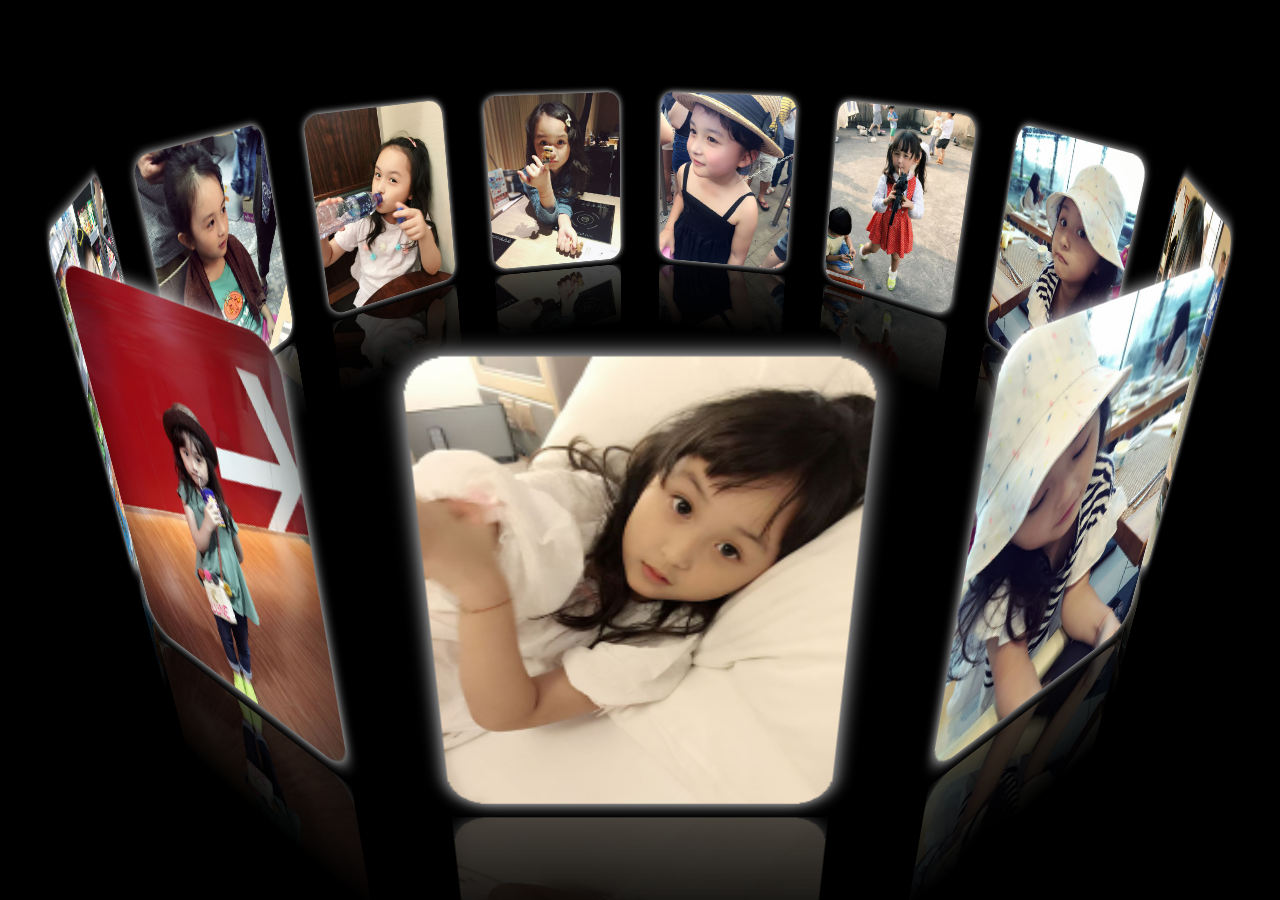
<file: html/3Dpicture.html>
<!DOCTYPE html>
<html lang="en">
<head>
    <meta charset="UTF-8">
    <meta name="viewport" content="width=device-width">
    <title>3D图片环</title>
    <style>
        * {padding:0; margin:0; list-style:none;}
        html {overflow:hidden;}
        body {background:#000;}
        ul {position:relative; width:200px; height:260px; margin:150px auto;
            transform-style:preserve-3d;
            transform:perspective(800px) rotateX(-20deg);
        }
        ul li {position:absolute; left:0; top:0; width:200px; height:260px; border-radius:20px; overflow:hidden;
            box-shadow:0 0 10px #fff;
            transition:1s all ease;
            transform:rotateY(0deg) translateZ(0px);
            -webkit-box-reflect:below 10px -webkit-linear-gradient(rgba(0,0,0,0) 60%, rgba(0,0,0,.3));
        }
        ul li img {width:100%; height:100%;}
       /* ul:active li {transform:perspective(800px) rotateY(60deg) translateZ(100px);}*/
    </style>
    <script>
        window.onload=function(){
            var oUl=document.getElementById('ul');
            var aLi=oUl.children;
            var len=aLi.length;
            for(var i = 0; i < len; i++){
                var d = 360/len*i;
                aLi[i].style.transition = "1s all ease "+200*(len-i)+"ms";
                aLi[i].style.transform = "rotateY("+d+"deg) translateZ(450px)";
            }
            aLi[0].addEventListener('transitionend',function(){
                for(var i=0; i<len; i++){
                    aLi[i].style.transition = ".5s all ease";
                }
                setOpacity();
            },false);
            function setOpacity(){
                for(var i=0; i<len; i++){
                    var d=Math.abs(360/len*i+y/10)%360;
                    if(d>180){
                        d=360-d;
                    }
                    d = (180 - d)/180;
                    d < 0.3 && (d = 0.3);
                    aLi[i].style.opacity=d;
                }
            }
            var timer = null;
            var speedX = 0;
            var speedY = 0;
            var lastX = 0;
            var lastY = 0;
            var x=200;
            var y=0;
            document.onmousedown=function(ev){
                var disX=ev.clientX-y;
                var disY=ev.clientY-x;
                document.onmousemove=function(ev){
                    x=ev.clientY-disY;
                    y=ev.clientX-disX;
                    if(x > 600){
                        x = 600;
                    } else if(x < -600){
                        x = -600;
                    }
                    oUl.style.transform='perspective(800px) rotateX('+-x/10+'deg) rotateY('+y/10+'deg)';
                    speedX=x-lastX;
                    speedY=y-lastY;
                    lastX=x;
                    lastY=y;
                    setOpacity();
                };
                document.onmouseup=function(){
                    document.onmousemove=null;
                    document.onmouseup=null;
                    clearInterval(timer);
                    timer=setInterval(function(){
                        x+=speedX;
                        y+=speedY;
                        speedX*=.8;
                        speedY*=.8;
                        if(Math.abs(speedX) < 1){
                            speedX = 0;
                        }
                        if(Math.abs(speedY) < 1){
                            speedY = 0;
                        }
                        if(speedX == 0 && speedY == 0){
                            clearInterval(timer);
                        }
                        oUl.style.transform = "perspective(800px) rotateX("+-x/10+"deg) rotateY("+y/10+"deg)";
                    },30);
                    //oUl.style.left=y+'px';
                    //oUl.style.top=x+'px';
                };
                return false;
            };
        }
    </script>
</head>
<body>
    <ul id="ul">
        <li><img src="../img/1.jpg"></li>
        <li><img src="../img/2.jpg"></li>
        <li><img src="../img/3.jpg"></li>
        <li><img src="../img/4.jpg"></li>
        <li><img src="../img/5.jpg"></li>
        <li><img src="../img/6.jpg"></li>
        <li><img src="../img/7.jpg"></li>
        <li><img src="../img/8.jpg"></li>
        <li><img src="../img/9.jpg"></li>
        <li><img src="../img/10.jpg"></li>
        <li><img src="../img/11.jpg"></li>
    </ul>
</body>
</html>
</file>
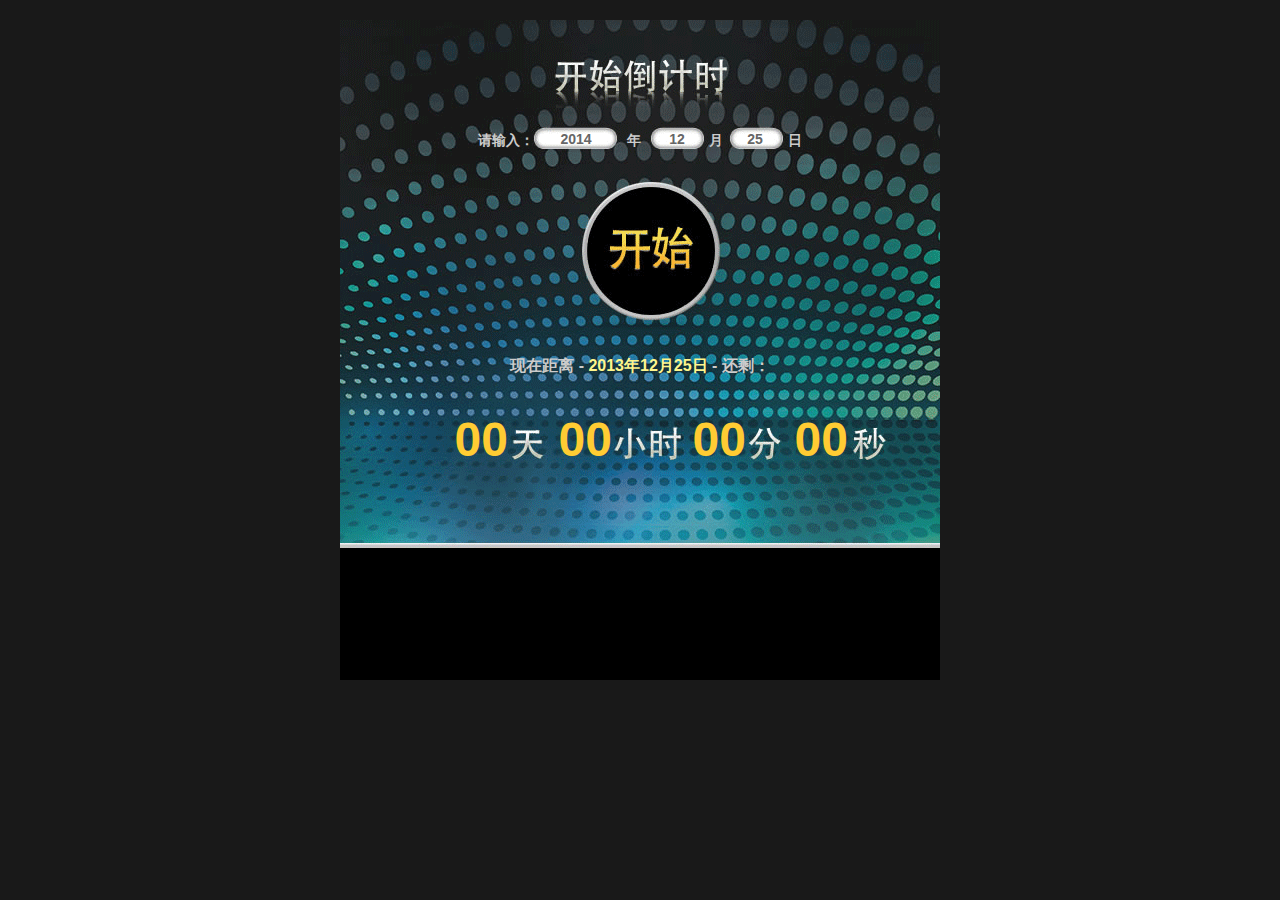
<file: html/CountDown.html>
﻿<!doctype html>
<html>
<head>
<meta http-equiv="Content-Type" content="text/html; charset=utf-8" />
    <meta name="viewport" content="width=device-width">
<title>倒计时</title>
<style>
    * { padding: 0; margin: 0; }
    body { background: #191919; margin: 20px 0; }
    #zhinengshe { width: 600px; height: 660px; background: url(../img/bg.png) no-repeat; position: relative; margin: 0 auto; }
    #fill_in { font-size: 14px; color: #ccc; font-weight: bold; position: absolute; top: 108px; left: 136px; }
    #fill_in input { background: none; border: 0; text-align: center; font-weight: bold; font-size: 14px; color: #ccc; float: left; overflow: hidden;height: 18px; line-height: 18px; color: #666; position: relative; top: 2px; outline:none;}
    #fill_in span { float: left; padding-top: 4px; text-align:center; }
    #fill_in .long_text { width: 80px;  }
    #fill_in .text { width: 50px; }
    #fill_in .title { width: 60px; }
    #fill_in .space1 { width: 36px; }
    #fill_in .space2 { width: 28px; }
    #fill_in .space3 { padding-left: 8px; }
    .go { position: absolute; top: 155px; left: 237px; width: 150px; height: 150px; }
    .active {position: absolute; top: 155px; left: 237px; width: 150px; height: 150px; filter:alpha(opacity:0); opacity:0;}
    #target { width: 100%; text-align: center; color: #ccc; font-weight: bold; position: absolute; left: 0; top: 336px; font-family: arial; }
    #target strong { color: #fef58c; }
    #date { position: absolute; top: 392px; right: 92px; color: #fc3; font-size: 48px; font-family: arial; font-weight: bold; }
    #date p { position: absolute; top: 0; }
    #day { right: 340px; }
    #hour { right: 236px; }
    #min { right: 102px; }
    #sec { right: 0; }
    h1 { position: absolute; bottom: 0; right: 0; }
    h1 a { position: absolute; right: 40px; bottom: 30px; width: 292px; height: 72px; }
</style>
</head>
<script>
window.onload=function(){
    var oGo=document.getElementById('go');
    var oTarget=document.getElementById('target');
    var aStrong=oTarget.getElementsByTagName('strong')[0];
    var oFillIn=document.getElementById('fill_in');
    var aInput=oFillIn.getElementsByTagName('input');
    var oDay=document.getElementById('day');
    var oHour=document.getElementById('hour');
    var oMin=document.getElementById('min');
    var oSec=document.getElementById('sec');
    var timer=null;
    oGo.onclick=function(){
        var y=aInput[0].value;
        var m=aInput[1].value-1;
        var d=aInput[2].value;
        var str=y+'年'+toDouble(m)+'月'+toDouble(d)+'日';
        aStrong.innerHTML=str;
        var oDate=new Date;
        oDate.setFullYear(Number(y),Number(m),Number(d)); 
        oDate.setHours(0,0,0,0)
        function countDown(){
            var iNow=new Date;
            var m=(oDate.getTime())-(iNow.getTime());
            var s=parseInt(m/1000);
            var d=parseInt(s/86400);
                s%=86400;
            var h=parseInt(s/3600);
                s%=3600;
            var m=parseInt(s/60);
                s%=60;
            oDay.innerHTML=toDouble(d);
            oHour.innerHTML=toDouble(h);
            oMin.innerHTML=toDouble(m);
            oSec.innerHTML=toDouble(s);

        }
        if(y<2016){
            alert('输入时间有误，请重新输入！');
        }else{
            countDown();
            clearInterval(timer);
            timer=setInterval(countDown,1000);   
        }
    }
};
function toDouble(n){
    if(n<10){
        return '0'+n
    }else{
        return ''+n;
    }
}
</script>
<body>
<div id="zhinengshe">
    <div id="fill_in">
        <span class="title">请输入：</span>
        <input type="text" class="long_text" value="2014" />
        <span class="space1">年</span>
        <input type="text" class="text" value="12" />
        <span class="space2">月</span>
        <input type="text" class="text" value="25" />
        <span class="space3">日</span>
    </div>
    <a href="javascript:;" id="go" class="go"></a>
    <p id="target">
        现在距离 -
        <strong>2013年12月25日</strong>
        - 还剩：
    </p>
    <div id="date">
        <p id="day">00</p>
        <p id="hour">00</p>
        <p id="min">00</p>
        <p id="sec">00</p>
    </div>
</div>
</body>
</html>
</file>
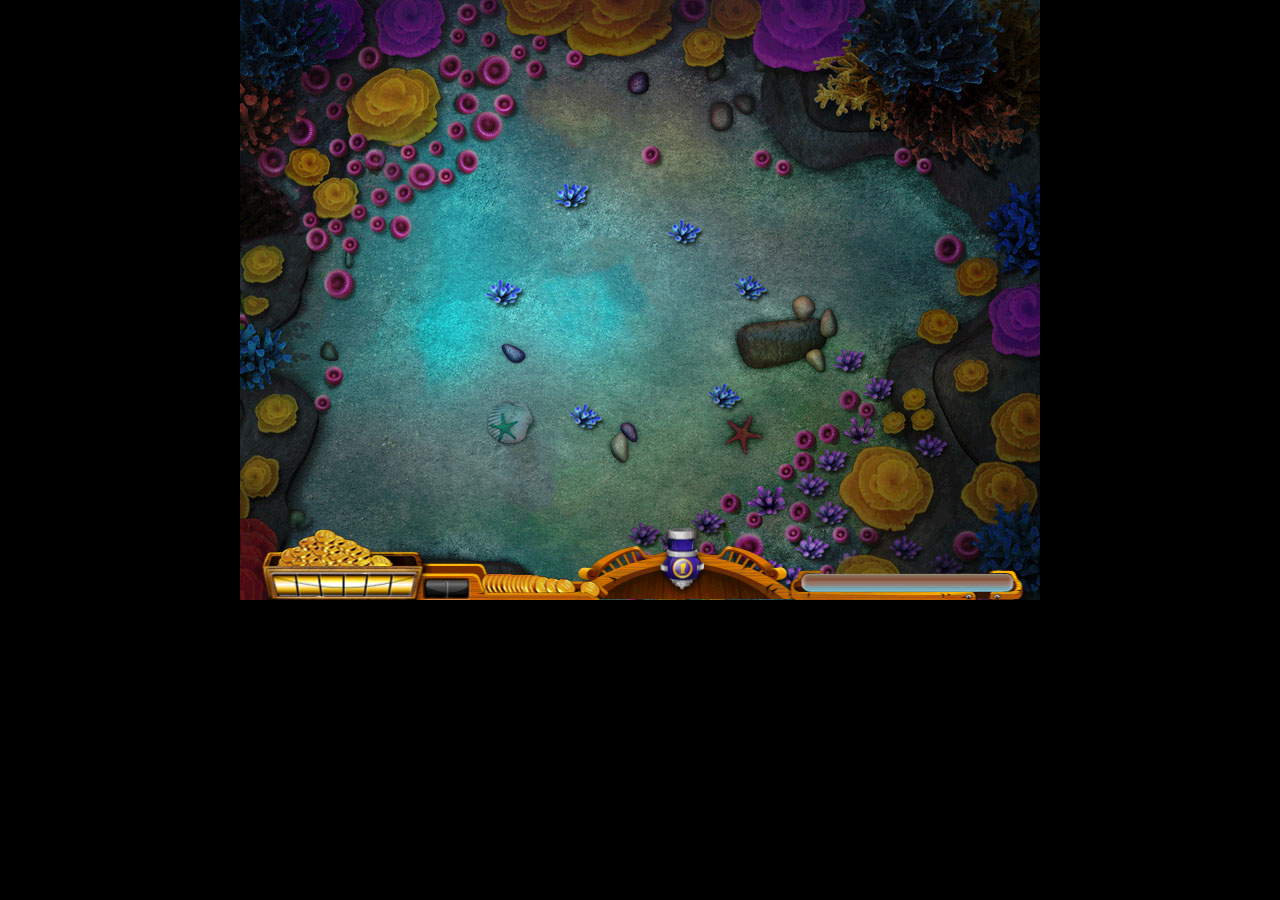
<file: html/demo.html>
<!doctype html>
<html>
<head>
<meta charset="utf-8">
<meta name="author"/>
<title>捕鱼达人</title>
<style>
*{margin:0; padding:0;}
body{background:#000; text-align:center;}
canvas{background:url(img/game_bg_2_hd.jpg) no-repeat;}
</style>
<script src="js/sourse.js"></script>
<script src="js/common.js"></script>
<script src="js/sprite.js"></script>
<script src="js/fish.js"></script>
<script src="js/bullet.js"></script>
<script src="js/cannon.js"></script>
<script src="js/diefish.js"></script>
<script>
window.onload=function(){
	var oC = document.getElementById('c1');
	var gd = oC.getContext('2d');
	loadImages(sourse,function(images){
		var bottom = new Sprite(images.bottom);
		bottom.width = 765;
		bottom.height = 71;
		bottom.x = oC.width/2;
		bottom.y = oC.height-bottom.height/2;
		
		var cannon = new Cannon(images,1);
		cannon.x = bottom.x+cannon.width/2+5;
		cannon.y = bottom.y;
		
		oC.onmousemove=function(ev){
			var a = ev.pageX-oC.offsetLeft-cannon.x;
			var b = ev.pageY-oC.offsetTop-cannon.y;
			
			var r = a2d(Math.atan2(b,a))+90;
			cannon.r = r;
		};
		
		//存鱼
		var aFish = [];
		setInterval(function(){
			var fish = new Fish(images,rnd(1,6));
			fish.x = -100;
			fish.y = rnd(0,oC.height);
			fish.r = rnd(45,135);
			aFish.push(fish);
		},500);
		
		//存炮弹
		var aBullet = [];
		oC.onclick=function(){
			var oA = new Audio();
			oA.src = 'mp3/gunShot.mp3';
			oA.play();
			var bullet = new Bullet(images.bullet,cannon.type);
			bullet.x = cannon.x;
			bullet.y = cannon.y;
			bullet.r = cannon.r;
			aBullet.push(bullet);
		};
		
		var aDieFish = [];
		
		//画图、运动
		setInterval(function(){
			gd.clearRect(0,0,oC.width,oC.height);
			bottom.draw(gd);
			//画炮弹
			for(var i=0;i<aBullet.length;i++){
				aBullet[i].move();
				aBullet[i].draw(gd);
			}
			//画鱼
			for(var i=0;i<aFish.length;i++){
				aFish[i].move();
				aFish[i].draw(gd);
			}
			
			//检测炮弹位置
			for(var i=0;i<aBullet.length;i++){
				if(aBullet[i].x<0||aBullet[i].y<0||aBullet[i].x>oC.width||aBullet[i].y>oC.height){
					aBullet.splice(i,1);
					i--;
				}
			}
			//检测鱼位置
			for(var i=0;i<aFish.length;i++){
				if(aFish[i].x<-100||aFish[i].y<0||aFish[i].x>oC.width||aFish[i].y>oC.height){
					aFish.splice(i,1);
					i--;
				}
			}
			
			
			//鱼和炮弹的碰撞检测
			for(var i=0;i<aBullet.length;i++){
				for(var j=0;j<aFish.length;j++){
					if(aBullet[i].collTest(aFish[j])){
						
						var dieFish = new DieFish(images,aFish[j].type);
						dieFish.x = aFish[j].x;
						dieFish.y = aFish[j].y;
						dieFish.r = aFish[j].r;
						aDieFish.push(dieFish);
						
						aBullet.splice(i,1);
						aFish.splice(j,1);
						
						i--;
						j--;
					}
				}
			}
			
			//画死鱼
			for(var i=0;i<aDieFish.length;i++){
				aDieFish[i].draw(gd);
			}
			
			//检测死鱼要不要消失
			for(var i=0;i<aDieFish.length;i++){
				if(aDieFish[i].die){
					aDieFish.splice(i,1);
					i--;
				}
			}
			
			cannon.draw(gd);
		},16);
		
		setInterval(function(){
			for(var i=0;i<aFish.length;i++){
				aFish[i].swim();
			}
		},120);
		
	});
};
</script>
</head>

<body>
	<canvas id="c1" width="800" height="600"></canvas>
</body>
</html>
</file>
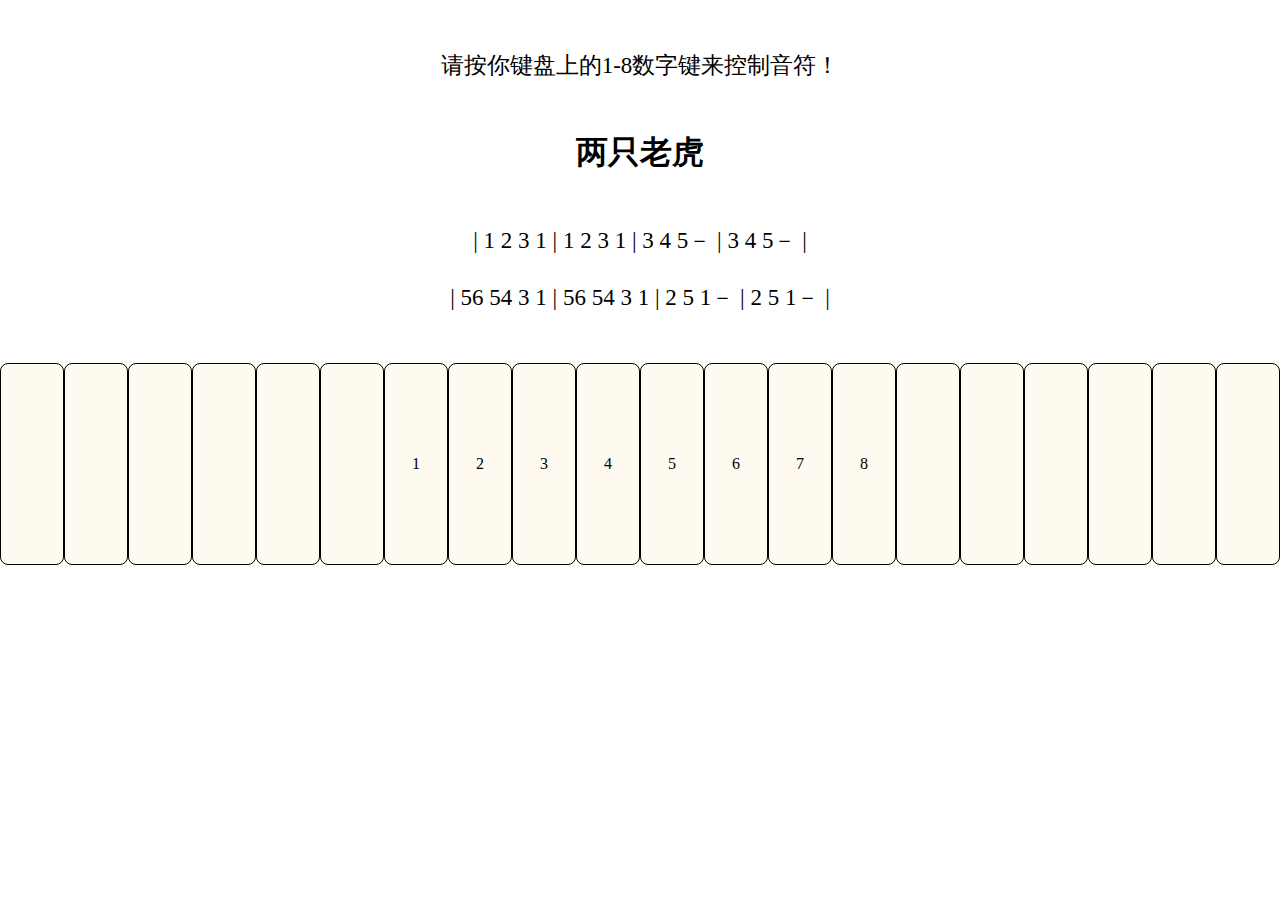
<file: html/Piano.html>
<!DOCTYPE html>
<html lang="en">
<head>
    <meta charset="UTF-8">
    <meta name="viewport" content="width=device-width">
    <title>Title</title>
    <style>
        * {margin:0; padding:0; list-style:none;}
        p {text-align:center; margin-top:50px; font-size:23px;}
        h1 {text-align:center; margin-top:50px;}
        ul {width:100%; height:200px; margin:50px auto;}
        li {width:5%; height:100%; background:floralwhite; float:left; border:1px solid #000; text-align:center; line-height:200px; width:calc(5% - 2px); border-radius:8px;}
        li.active {margin-top:10px; background:gainsboro;}
    </style>
    <script src="sound.js"></script>
    <script>
        window.onload=function(){
            var aLi=document.querySelectorAll('.li');

            for(var i=0; i<aLi.length; i++){
                aLi[i].index=i;
                aLi[i].onclick=function(){
                    var _this=this;
                    var n=Number(this.index);
                    for(var i=0; i<aLi.length; i++){
                        aLi[i].classList.remove('active');
                    }
                    this.classList.add('active');
                    var oA=new Audio();
                    oA.src=oggSound['sound'+(n+49)];
                    oA.play();
                    oA.onended=function(){
                        _this.classList.remove('active')
                    };
                }
            }

            document.onkeydown=function(ev){
                var code=ev.keyCode;
                for(var i=0; i<aLi.length; i++){
                    aLi[i].classList.remove('active');
                }
                aLi[code-49].classList.add('active');
                var oA=new Audio();
                oA.src=oggSound['sound'+code];
                oA.play();
            };
            document.onkeyup=function(){
                for (var i = 0; i < aLi.length; i++) {
                    aLi[i].classList.remove('active');
                }
            }
        }
    </script>
</head>
<body>
<p>请按你键盘上的1-8数字键来控制音符！</p>
<div>
    <h1>两只老虎</h1>
    <p>| 1  2  3  1 | 1  2  3  1 | 3  4  5－ | 3  4  5－ |<br><br>| 56  54  3  1 | 56  54  3  1 | 2  5  1－ | 2  5  1－ |</p>
</div>
<ul>
    <li></li>
    <li></li>
    <li></li>
    <li></li>
    <li></li>
    <li></li>
    <li class="li">1</li>
    <li class="li">2</li>
    <li class="li">3</li>
    <li class="li">4</li>
    <li class="li">5</li>
    <li class="li">6</li>
    <li class="li">7</li>
    <li class="li">8</li>
    <li></li>
    <li></li>
    <li></li>
    <li></li>
    <li></li>
    <li></li>
</ul>
</body>
</html>
</file>
<file: css/style.css>
/*公共样式*/
* {padding:0; margin:0; list-style:none;}
.section {width:16rem; position:relative;}
.view {width:16rem; position:absolute;}
.logo {width:16rem; height:7.8rem; position:absolute; left:0; top:0;}
.box {width:16rem; position:relative;}
/*签到样式*/
.sign_box {opacity:1; top:6.5rem; left:0; font-size:0em;}
.head {width:6rem; height:6rem; position:relative; margin-left:5rem; border-radius:100%; border:1px solid #000; background:#fff; overflow:hidden;}
.face {width:100%; height:100%; position:absolute; left:0; top:0; opacity:0; z-index:2;}
.add {width:100%; height:100%; text-align:center; line-height:6rem; font-size:8rem; color:#ccc; position:absolute;}
.faceImg {width:6rem; height:6rem; position:absolute; z-index:1;}
.text,.number {width:8rem; height:1.5rem; border:none; text-indent:1em; margin-left:4rem; margin-top:1rem; border-radius:20px;}
.sign_btn {width:4rem; height:1.5rem; background:royalblue; color:#fff; border:none; margin-left:6rem; margin-top:1rem; border-radius:8px; text-indent:0; text-align:center; line-height:1.5rem;}
.new {width:10rem; height:2rem; background:skyblue; display:none; z-index:10; font-size:.8rem; border-radius:20px; text-align:center; line-height:2rem; position:absolute; left:3rem; top:11.5rem;}
/*提问样式*/
.question_box {top:6.8rem; left:0;}
.subject {width:15rem; margin-left:.5rem; text-align:center; font-size:.8rem;}
.subject span {font-size:1rem; font-weight:bold;}
.content {width:12rem; margin:1rem 2rem; display:block; border:1px double #222; font-size:.8rem; text-indent:1em; border-radius:10px;}
.question_btn {width:5rem; height:1.5rem; background:royalblue; color:#fff; border:none; border-radius:5px; margin-left:5.5rem; font-size:.8rem;}

/*点赞样式*/
.like7 ul:nth-of-type(1) {width:5rem; height:5rem; margin:1rem 5.5rem 0;}

.like_box,.like7 {top:6.5rem; left:0; overflow:hidden;}
.like_box p,.like7 p {width:16rem; text-align:center;}
.like_box ul,.like7 ul {width:4rem; height:4rem; float:left; position:relative; margin-left:.9rem; margin-top:.5rem;}
.like_box ul li:nth-of-type(1),.like7 ul li:nth-of-type(1) {width:1rem; height:1rem; display:none; font-size:1rem; text-align:center; line-height:1rem; color:red; position: absolute; top:0; right:0rem;}

.like_box ul:nth-of-type(1) {width:4rem; height:4rem; margin-left:4rem; margin-top:1.3rem;}
.like_box ul:nth-of-type(2) {width:4rem; height:4rem; margin-top:1.3rem; margin-left:0;}
.like_box ul li:nth-of-type(2),.like7 ul li:nth-of-type(2) {width:2.5rem; height:2.5rem; margin-left:1.25rem; border-radius:50%; overflow:hidden;}
.like_box ul li:nth-of-type(3),.like7 ul li:nth-of-type(3) {width:5rem; height:2rem; text-align:center; line-height:1rem; font-size:.6rem;}
.like_box ul li:nth-of-type(2) img,.like7 ul li:nth-of-type(2) img {width:2.5rem; height:2.5rem;}
</file>
<file: html/360css/360style.css>
*,body,dl,ol,p,ul{padding:0;margin:0}h1,h2,h3,h4,h5,h6{font-weight:400;font-size:12px}a{text-decoration:none;color:#000}li{list-style:none}em,i{font-style:normal}b,strong{font-weight:400}a img{border:none}img{display:block;vertcal-align:top}.fl{float:left}.fr{float:right}.clearfix:after{display:block;content:'';clear:both}.clearfix{zoom:1}textarea{outline:0}.box{width:100%;height:70px;border-bottom:2px solid #47c732}.box .boss{width:1010px;height:70px;margin:0 auto}.box .boss .one{margin-top:13px}.box .boss .one1{width:453px;height:38px;background:#eee;border:none;margin-left:15px;margin-top:18px;font-size:14px;padding-left:10px}.box1,.box1 .one{width:1010px;height:45px}.box .boss .one2{margin-top:18px;margin-right:50px}.box .boss .one3{margin-top:18px}.box .boss .one3 .one32{line-height:30px;margin-left:5px;font-size:13px;margin-right:10px}.box1,.text{background:#f4f4f4;margin:0 auto}.text,.text .one,.text .one .one0{width:1010px;height:480px}.box1 .one .one1{font-size:16px;line-height:45px;font-weight:700;padding-right:20px}.box1 .one .one2{font-size:13px;line-height:50px;font-weight:700;padding-right:10px}.box2 .one1,.box4 .one1{padding-left:15px;padding-right:15px}.box1 .one .one1:hover,.box1 .one .one2:hover{color:#47c732}.text{border:1px solid red}.text .one{position:relative}.text .one img{width:100%;height:100%}.text .one .one1,.text .one .one2,.text .one .one3,.text .one .one4,.text .one .one5,.text .one .one6,.text .one .one7,.text .one .one8,.text .one .one9{width:98px;height:55px;bottom:20px;position:absolute}.text .one .one1{left:0}.text .one .one2{left:110px}.text .one .one3{left:230px}.text .one .one4{left:345px}.text .one .one5{left:460px}.text .one .one6{left:575px}.text .one .one7{left:690px}.text .one .one8{left:805px}.text .one .one9{right:0}.text .one .one10{width:360px;height:88px;position:absolute;left:30px;bottom:100px}.text .one .one10 .one101{font-size:35px;color:#fff;margin-bottom:28px}.text .one .one10 .one102{font-size:18px;color:#fff}.text .one .two{width:98px;height:55px;background:#000;position:absolute;left:0;bottom:0;opacity:.4;filter:alpha(opacity=40)}.box2,.box3{width:1010px;background:#f4f4f4}.text .one .two:hover{opacity:0;filter:alpha(opacity=0)}.box3 .one .one2,.box3 .two .two2{opacity:.4;flter:alpha(opacity=40)}.text .one .one1:hover,.text .one .one2:hover,.text .one .one3:hover,.text .one .one4:hover,.text .one .one5:hover,.text .one .one6:hover,.text .one .one7:hover,.text .one .one8:hover,.text .one .one9:hover{border:3px solid #47c732}.box2{height:90px;margin:0 auto}.box2 .one{font-size:30px;margin-right:30px;line-height:90px}.box2 .one1{font-size:12px;margin-top:45px;border-right:1px solid #999}.box2 .one3{border-right:none}.box2 .one1:hover{color:#47c732}.box2 .one2{font-size:24px;font-weight:700;margin-right:100px;line-height:90px}.box3{height:290px;margin:0 auto}.box3 .one{width:380px;height:288px;background:#fff;margin-right:10px}.box3 .one .one0{width:380px;height:254px;position:relative}.box3 .one .one1 img{width:377px;height:254px}.box3 .one .one2{width:377px;height:25px;background:#000;position:absolute;left:0;bottom:0}.box3 .one .one3{font-size:15px;color:#fff;position:absolute;left:5px;bottom:3px;z-index:1}.box3 .one .one4{font-size:12px;margin-top:15px}.box3 .boss{width:370px;height:289px}.box3 .two{width:182px;height:135px;margin-right:3px;margin-bottom:15px;background:#fff}.box3 .two .two0,.box3 .two .two1 img{height:100px;width:182px}.box3 .two .two0{position:relative}.box3 .two .two2{width:182px;height:20px;background:#000;position:absolute;left:0;bottom:0}.box3 .two .two3{font-size:12px;color:#fff;position:absolute;left:5px;bottom:3px;z-index:1}.box3 .two .two4{font-size:12px;margin-top:15px}.box3 .three{width:240px;height:289px;margin-left:8px;background:#fff}.box3 .three .three0,.box3 .three .three1 img{height:121px;width:240px}.box3 .three .three0{position:relative}.box3 .three .three2{width:240px;height:20px;background:#000;position:absolute;left:0;bottom:0;opacity:.6;flter:alpha(opacity=60)}.box3 .three .three3{font-size:12px;color:#fff;position:absolute;left:5px;bottom:3px;z-index:1}.box3 .three .three4{width:240px;display:block;font-size:12px;margin-top:18px;margin-left:10px}.box4,.box5{width:1010px;background:#f4f4f4}.box4{height:90px;margin:0 auto}.box4 .one,.box4 .one2{margin-right:30px;line-height:90px}.box4 .one{font-size:30px}.box4 .one1{font-size:12px;margin-top:45px;border-right:1px solid #999}.box4 .one3{border-right:none}.box4 .one1:hover{color:#47c732}.box4 .one2{font-size:24px;font-weight:700}.box5{height:645px;margin:0 auto}.box5 .one{width:750px;height:645px}.box5 .one .one1{width:182px;height:312px;background:#fff;margin-right:5px;margin-bottom:15px}.box5 .one .one1 .one2,.box5 .one .one1 .one2 .one21 img{height:247px;width:182px}.box5 .one .one1 .one2{position:relative}.box5 .one .one1 .one2 .one22{width:182px;height:25px;background:#000;position:absolute;left:0;bottom:0;opacity:.4;flter:alpha(opacity=40)}.box5 .one .one1 .one2 .one23{font-size:12px;color:#fff;position:absolute;left:5px;bottom:5px;z-index:1}.box5 .one .one1 .one2 .one23 span{font-size:15px;color:#47c732;margin-left:65px}.box5 .one .one1 .one3{font-size:15px;margin-top:15px;margin-left:5px}.box5 .one .one1 .one4{font-size:15px;color:#999;margin-left:5px;margin-top:10px}.box5 .two{width:245px;height:645px;margin-left:10px}.box5 .two .two1{width:245px;height:440px}.box5 .two .two1 .two2,.box5 .two .two1 .two2 .two21 img{height:122px;width:245px}.box5 .two .two1 .two2{position:relative}.box5 .two .two1 .two2 .two22{width:245px;height:25px;background:#000;position:absolute;left:0;bottom:0;opacity:.6;flter:alpha(opacity=60)}.box5 .two .two1 .two2 .two23 .l,.box5 .two .two1 .two3 .two32{background:url(../img/t01f3aaf7cf737877f0.png) no-repeat;padding-left:12px}.box5 .two .two1 .two2 .two23{font-size:12px;color:#fff;position:absolute;left:50px;bottom:5px}.box5 .two .two1 .two2 .two23 .l{font-size:12px;color:#fff;margin-left:80px}.box5 .two .two1 .two2 .two24 img{position:absolute;left:0;top:86px}.box5 .two .two1 .two3{font-size:13px;margin-left:10px;margin-top:20px}.box5 .two .two1 .two3 .two31{color:#47c732;margin-right:10px}.box5 .two .two1 .two3 .two32{margin-left:35px}.box6,.box7{width:1010px;background:#f4f4f4}.box5 .two .two4{font-size:25px;margin-top:23px;margin-bottom:35px}.box5 .two .two5{font-size:13px;margin-left:10px;margin-bottom:15px}.box5 .two .two5 a{padding-right:10px}.box11 .one1,.box6 .one1,.box8 .one1{padding-right:15px}.box6{height:90px;margin:0 auto}.box6 .one{font-size:30px;margin-right:30px;line-height:90px}.box6 .one1{font-size:16px;margin-top:45px;padding-left:15px}.box6 .one1:hover{color:#47c732}.box6 .one2{font-size:24px;font-weight:700;margin-right:140px;line-height:90px}.box7{height:135px;margin:0 auto}.box7 .one{width:183px;height:135px;background:#fff;margin-right:6px}.box7 .one .one0,.box7 .one .one0 .one1 img{width:183px;height:100px}.box7 .one .one0{position:relative}.box7 .one .one0 .one2{width:138px;height:20px;background:#000;position:absolute;left:0;bottom:0;opacity:.6;flter:alpha(opacity=60)}.box7 .one .one0 .one3{font-size:12px;color:#fff;position:absolute;left:5px;bottom:3px}.box7 .one .one0 .one4 img{position:absolute;left:0;top:0}.box7 .one .one5{display:block;font-size:15px;text-align:center;line-height:35px}.box7 .two{width:240px;height:135px;background:#fff}.box7 .two .two0,.box7 .two .two0 .two1 img{height:100px;width:240px}.box7 .two .two0{position:relative}.box7 .two .two0 .two2{width:240px;height:20px;background:#000;position:absolute;left:0;bottom:0;opacity:.6;flter:alpha(opacity=60)}.box8,.box9{width:1010px;background:#f4f4f4}.box7 .two .two0 .two3{font-size:12px;color:#fff;position:absolute;left:30px;bottom:3px}.box7 .two .two4{font-size:14px;display:block;font-weight:700;margin-top:20px}.box8{height:90px;margin:0 auto}.box8 .one{font-size:32px;margin-right:30px;line-height:90px}.box8 .one1{font-size:12px;margin-top:45px;border-right:1px solid #999;padding-left:15px}.box8 .one3{border-right:none}.box8 .one1:hover{color:#47c732}.box8 .one2{font-size:25px;font-weight:700;margin-right:121px;line-height:90px}.box9{height:330px;margin:0 auto}.box9 .one{width:380px;height:330px;background:#fff;margin-right:5px}.box9 .one .one0,.box9 .one .one0 .one1 img{height:255px;width:380px}.box9 .one .one0{position:relative}.box9 .one .one0 .one2{width:380px;height:25px;background:#000;opacity:.5;flter:alpha(opacity=50);position:absolute;left:0;bottom:0}.box9 .one .one0 .one3{font-size:13px;color:#fff;position:absolute;left:0;bottom:6px}.box9 .one .one0 .one3 span{background:url(../img/t01f3aaf7cf737877f0.png) no-repeat;padding-left:12px;margin-left:5px;margin-right:5px}.box9 .one .one4{font-size:15px;display:block;margin-top:20px}.box9 .one .one5,.box9 .two .two4{margin-top:15px;font-size:12px}.box9 .one .one5{display:block;color:#666}.box9 .boss{width:370px;height:289px}.box9 .two{width:180px;height:157px;margin-right:3px;margin-bottom:15px;background:#fff}.box9 .two .two0,.box9 .two .two1 img{height:100px;width:180px}.box9 .two .two0{position:relative}.box9 .two .two2{width:180px;height:20px;background:#000;position:absolute;left:0;bottom:0;opacity:.4;flter:alpha(opacity:40)}.box9 .two .two3{font-size:12px;color:#fff;position:absolute;left:5px;bottom:3px;z-index:1}.box9 .two .two0 .two3 span{background:url(../img/t01f3aaf7cf737877f0.png) no-repeat;padding-left:12px;margin-left:5px;margin-right:5px}.box9 .two .two5{font-size:12px;margin-top:10px}.box9 .three{width:245px;height:330px;margin-left:10px}.box9 .three .three1,.box9 .three .three1 .three2 .three21 img{height:121px;width:245px}.box9 .three .three1 .three2{width:245px;height:121px;position:relative}.box9 .three .three1 .three2 .three22{width:245px;height:25px;background:#000;position:absolute;left:0;bottom:0;opacity:.6;flter:alpha(opacity=60)}.box9 .three .three1 .three2 .three23{font-size:12px;color:#fff;position:absolute;left:40px;bottom:5px}.box9 .three .three1 .three2 .three23 .l{font-size:12px;color:#fff;background:url(../img/t01f3aaf7cf737877f0.png) no-repeat;padding-left:12px;margin-left:23px}.box9 .three .three1 .three2 .three24 img{position:absolute;left:0;top:86px}.box9 .three .three1 .three3{font-size:13px;margin-left:10px;margin-top:20px}.box9 .three .three1 .three3 .three31{color:#47c732;margin-right:10px}.box9 .three .three1 .three3 .three32{background:url(../img/t01f3aaf7cf737877f0.png) no-repeat;padding-left:12px;margin-left:35px}.box10{width:1010px;height:337px;margin:0 auto;background:#f4f4f4}.box10 .one{width:380px;height:335px;background:#fff;margin-right:5px}.box10 .one .one0,.box10 .one .one0 .one1 img{height:255px;width:380px}.box10 .one .one0{position:relative}.box10 .one .one0 .one2{width:380px;height:25px;background:#000;opacity:.5;flter:alpha(opacity=50);position:absolute;left:0;bottom:0}.box10 .one .one0 .one3{font-size:13px;color:#fff;position:absolute;left:0;bottom:6px}.box10 .one .one0 .one3 span{background:url(../img/t01f3aaf7cf737877f0.png) no-repeat;padding-left:12px;margin-left:5px;margin-right:5px}.box10 .one .one4{font-size:15px;display:block;margin-top:20px}.box10 .one .one5,.box10 .two .two4{margin-top:15px;font-size:12px}.box10 .one .one5{display:block;color:#666}.box10 .boss{width:370px;height:289px}.box10 .two{width:180px;height:157px;margin-right:3px;margin-bottom:15px;background:#fff}.box10 .two .two0,.box10 .two .two1 img{height:100px;width:180px}.box10 .two .two0{position:relative}.box10 .two .two2{width:180px;height:20px;background:#000;position:absolute;left:0;bottom:0;opacity:.4;flter:alpha(opacity=40)}.box10 .two .two3{font-size:12px;color:#fff;position:absolute;left:5px;bottom:3px;z-index:1}.box10 .two .two0 .two3 span{background:url(../img/t01f3aaf7cf737877f0.png) no-repeat;padding-left:12px;margin-left:5px;margin-right:5px}.box10 .two .two5{font-size:12px;margin-top:10px}.box10 .three{width:242px;height:335px;margin-left:8px}.box10 .three .three1{width:242px;height:32px}.box10 .three .three1 a{display:block;width:32px;height:32px;background:#999;margin-right:2px;text-align:center;line-height:32px}.box10 .three .three1 a:hover{background:#47c732;color:#fff}.box10 .three .three2{width:242px;height:303px;position:relative}.box10 .three .three2 .three21{width:190px;height:303px;border-left:1px solid #666;position:absolute;top:0;right:0}.box11,.box12{width:1010px;background:#f4f4f4}.box10 .three .three2 .three21 .three211{margin-left:35px;margin-top:25px;font-size:12px}.box10 .three .three2 .three21 .three211 a{display:block;margin-bottom:5px}.box10 .three .three2 .three22 img{position:absolute;top:20px;left:30px}.box11{height:90px;margin:0 auto;overflow:hidden}.box11 .one{font-size:32px;margin-right:30px;line-height:90px}.box11 .one1{font-size:12px;margin-top:45px;border-right:1px solid #999;padding-left:15px}.box11 .one3{border-right:none}.box11 .one1:hover{color:#47c732}.box12{height:412px;margin:0 auto}.box12 .one{width:620px;height:410px}.box12 .one .one1 img{width:203px;height:203px;margin-right:3px;margin-bottom:3px}.box12 .two,.box12 .two img{width:382px;height:412px}.box12 .two{margin-left:5px}.box13{width:1010px;height:300px;background:#f4f4f4;margin:0 auto}.box13 .one{width:420px;height:30px;margin:0 auto}.box13 .one a{font-size:12px;margin-top:196px;border-right:1px solid #666;padding-left:10px;padding-right:10px}.box13 .one .one1{border-right:none}.box13 .two{width:683px;height:30px;margin:0 auto}.box13 .two a{font-size:12px;margin-top:20px;padding-right:35px}
</file>
